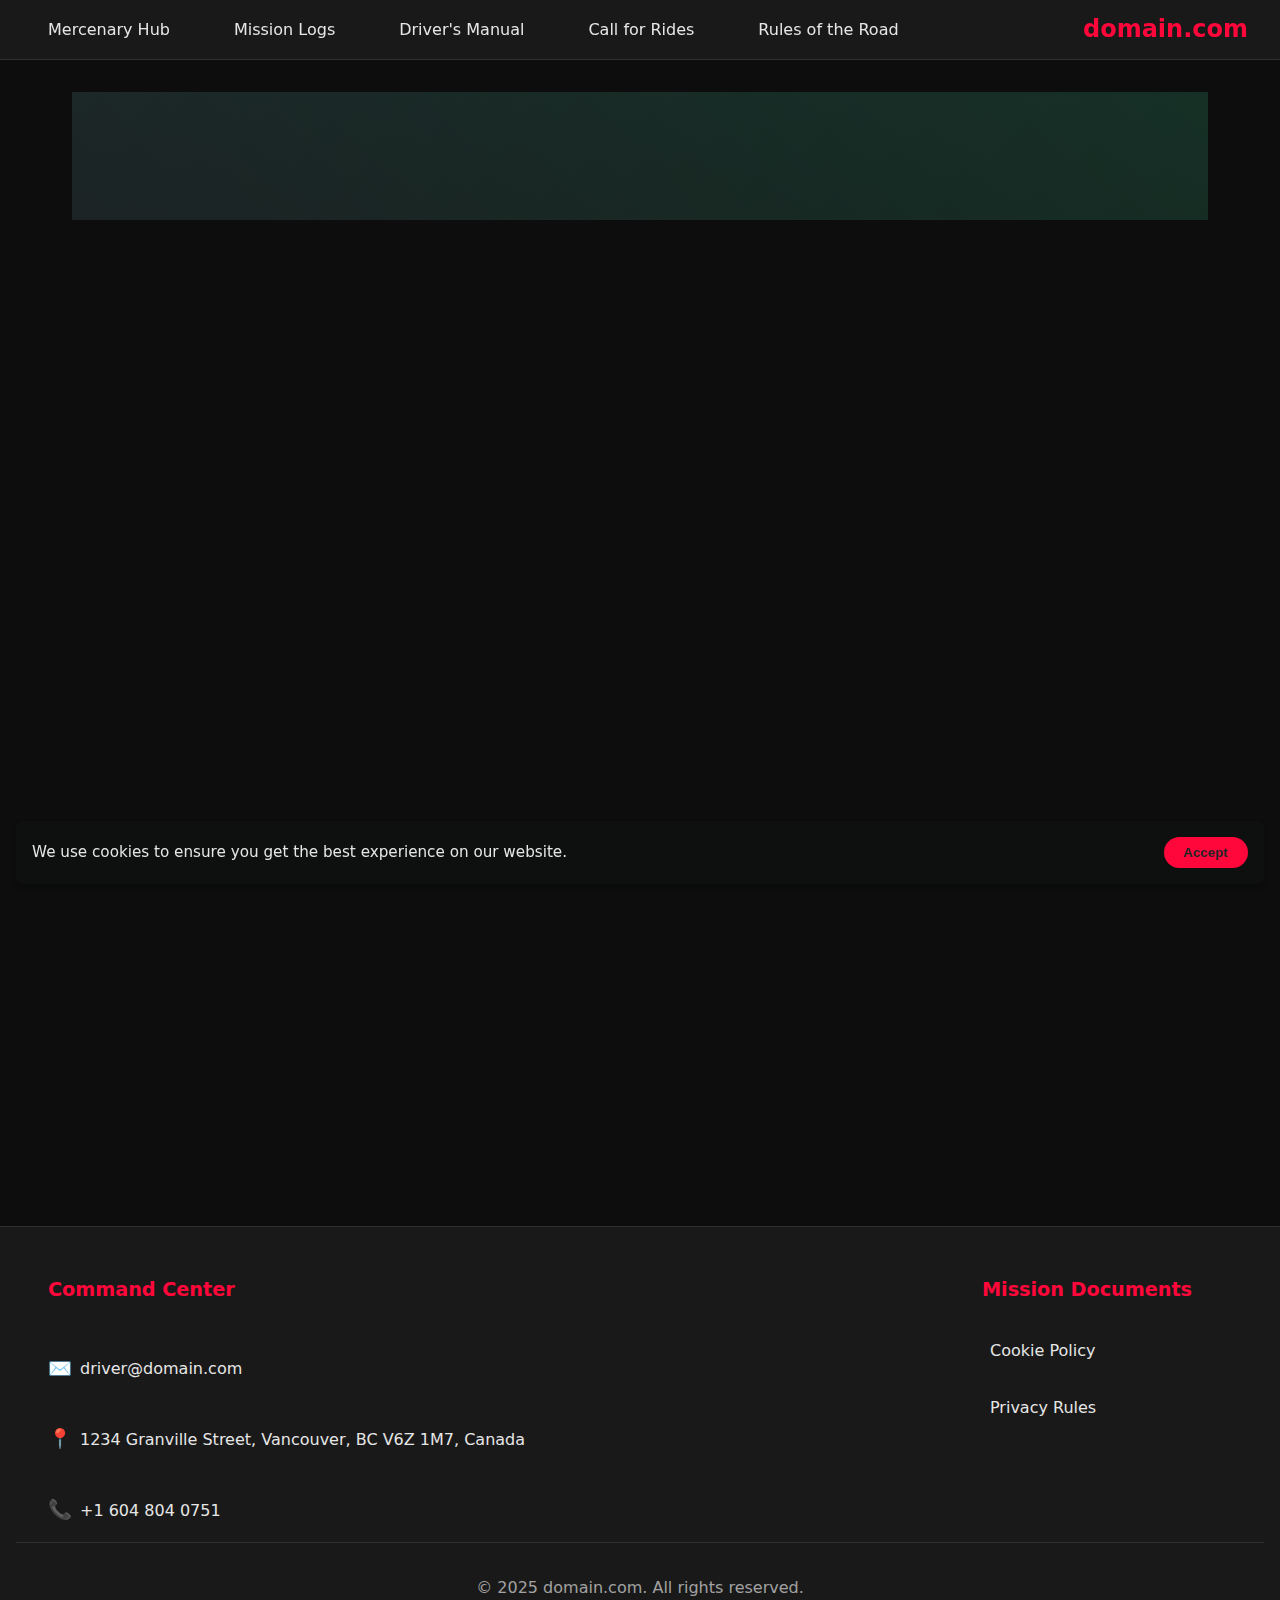
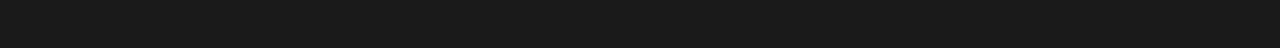
<file: index.html>
<!DOCTYPE html>
<html lang="en">
  <head>
    <meta charset="UTF-8" />
    <meta name="viewport" content="width=device-width, initial-scale=1.0" />
    <meta
      name="description"
      content="Experience the thrill of being a mercenary driver in an action-packed open world! Take on dangerous missions, master high-speed chases, and become the ultimate wheelman in Crazy GTA Mercenary Driver."
    />
    <link rel="icon" type="image/png" href="images/favicon.ico" />
    <title>
      Crazy GTA Mercenary Driver - Ultimate Open World Driving Action
    </title>
    <link rel="stylesheet" href="css/styles.css" />
  </head>
  <body>
    <div id="header-container"></div>

    <main>
      <section id="operation-kickoff" class="hero-section">
        <!-- Content will be loaded dynamically -->
      </section>

      <section id="arsenal-briefing" class="section">
        <!-- Content will be loaded dynamically -->
      </section>

      <section id="recon-gallery" class="section">
        <!-- Content will be loaded dynamically -->
      </section>

      <section id="mission-intel" class="section">
        <!-- Content will be loaded dynamically -->
      </section>

      <section id="combat-briefing" class="section combat-briefing">
        <!-- Content will be loaded dynamically -->
      </section>

      <section id="debriefing-room" class="section">
        <!-- Content will be loaded dynamically -->
      </section>

      <section id="development-team" class="section team-section">
        <!-- Content will be loaded dynamically -->
      </section>

      <section id="faq" class="section faq-section">
        <!-- Content will be loaded dynamically -->
      </section>
    </main>
    <div class="PrefixBar-container">
      <p class="PrefixBar-text">
        We use cookies to ensure you get the best experience on our website.
      </p>
      <button class="PrefixBar-button" id="PrefixBarAccept">Accept</button>
    </div>

    <div id="footer-container"></div>

    <script src="js/data.js"></script>
    <script src="js/main.js"></script>
  </body>
</html>
</file>
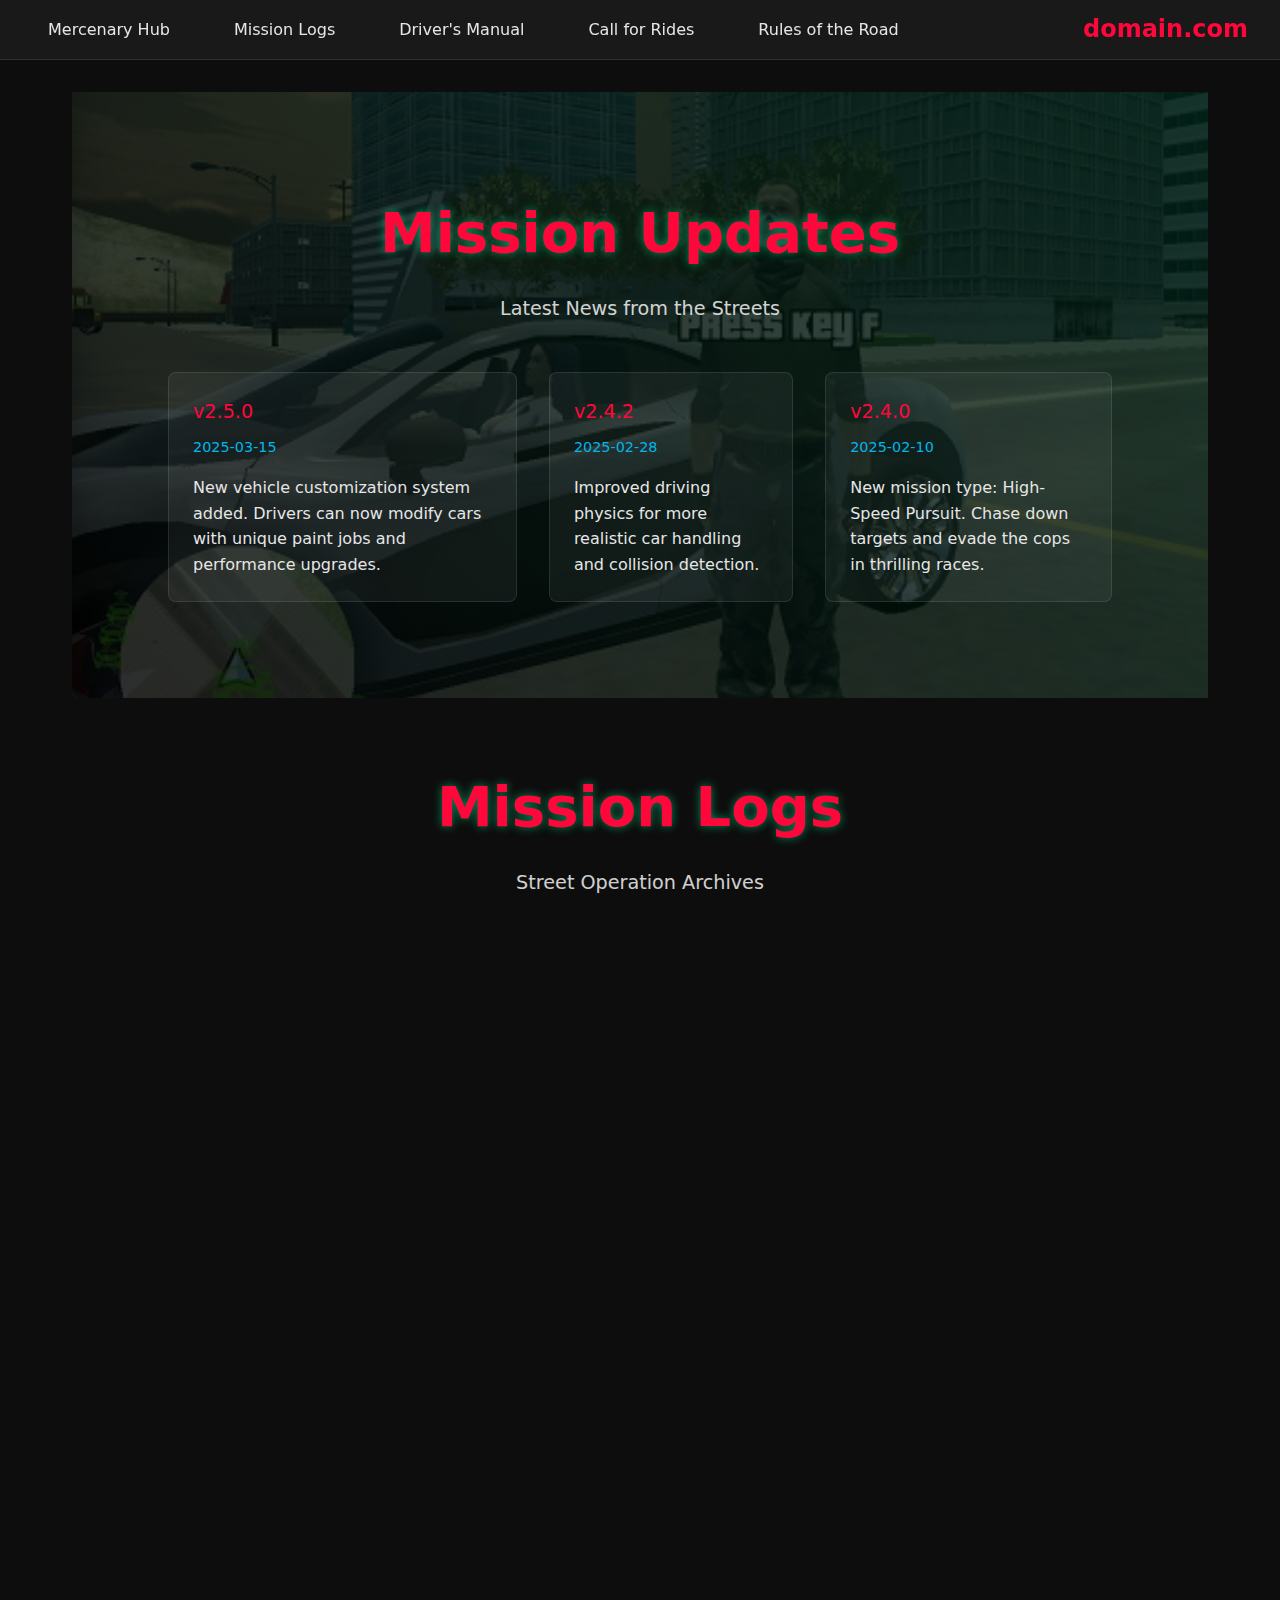
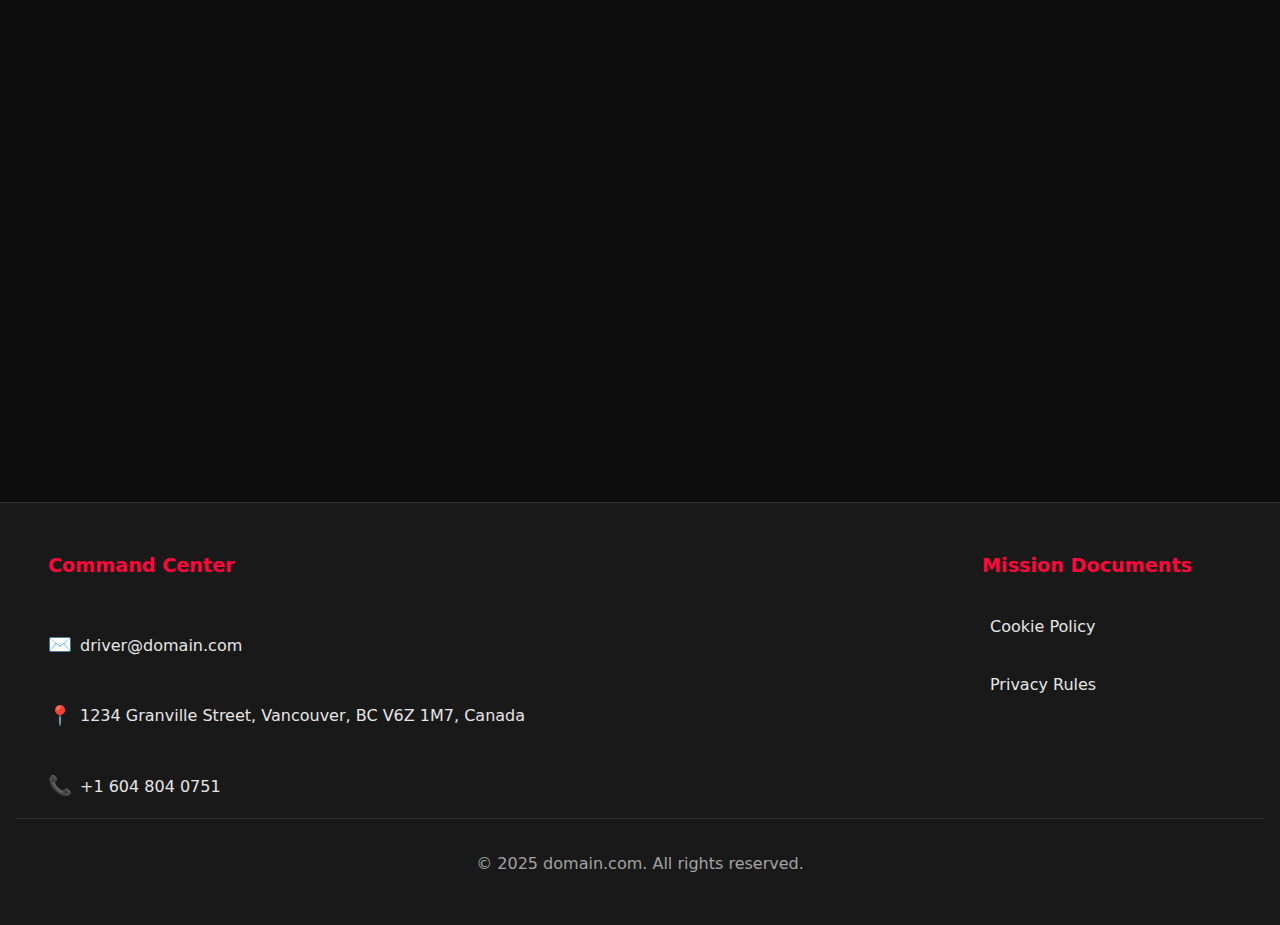
<file: battle-reports.html>
<!DOCTYPE html>
<html lang="en">
  <head>
    <meta charset="UTF-8" />
    <meta name="viewport" content="width=device-width, initial-scale=1.0" />
    <meta
      name="description"
      content="Stay updated with the latest mission logs and updates from Crazy GTA Mercenary Driver. Track new missions, vehicle additions, and gameplay improvements."
    />
    <link rel="icon" type="image/png" href="images/favicon.ico" />
    <title>Mission Logs - Crazy GTA Mercenary Driver</title>
    <link rel="stylesheet" href="css/styles.css" />
  </head>
  <body>
    <div id="header-container"></div>

    <main>
      <section id="tactical-updates" class="tactical-section">
        <!-- Content will be loaded dynamically -->
      </section>

      <section id="combat-logs" class="logs-section">
        <!-- Content will be loaded dynamically -->
      </section>
    </main>

    <div id="footer-container"></div>

    <script src="js/data.js"></script>
    <script src="js/main.js"></script>
  </body>
</html>
</file>
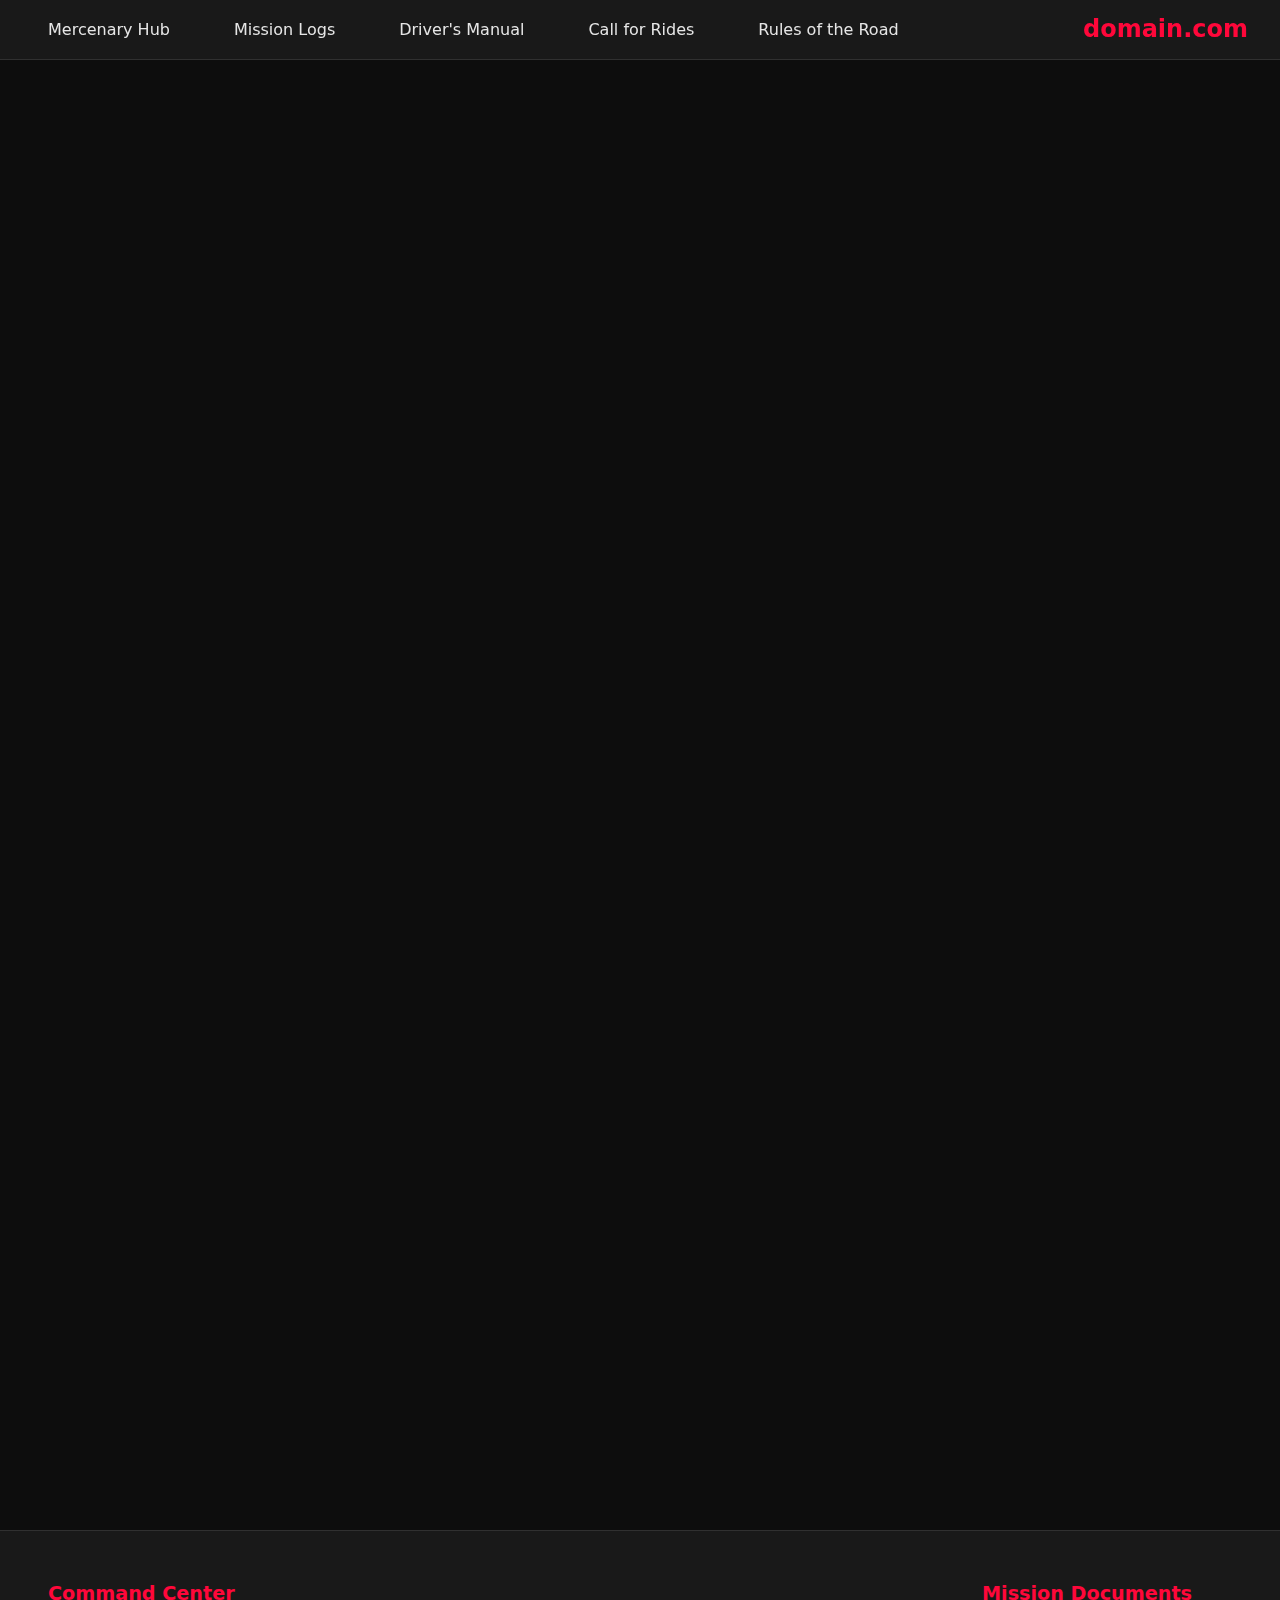
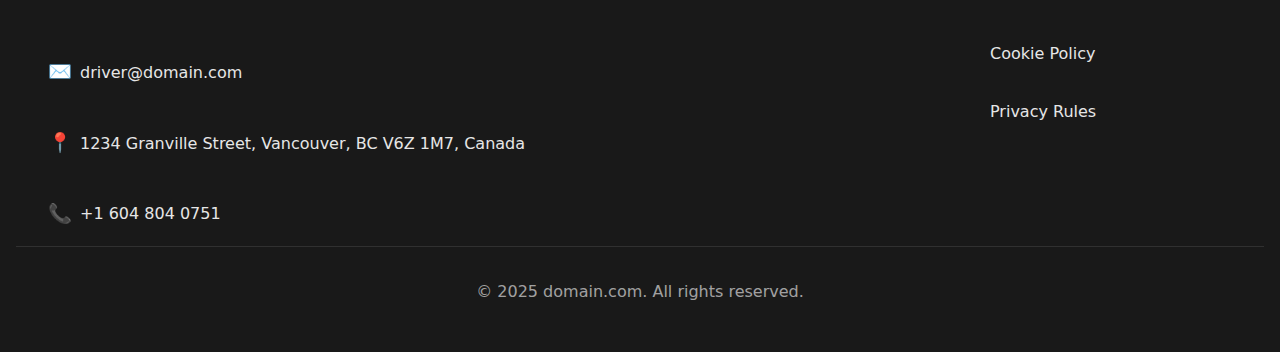
<file: call-for-backup.html>
<!DOCTYPE html>
<html lang="en">
  <head>
    <meta charset="UTF-8" />
    <meta name="viewport" content="width=device-width, initial-scale=1.0" />
    <meta
      name="description"
      content="Need assistance? Contact our support team for help with Crazy GTA Mercenary Driver. Get in touch through our secure channels for prompt driver support."
    />
    <link rel="icon" type="image/png" href="images/favicon.ico" />
    <title>Contact Support - Crazy GTA Mercenary Driver</title>
    <link rel="stylesheet" href="css/styles.css" />
  </head>
  <body>
    <div id="header-container"></div>

    <main class="contact-content">
      <!-- Content will be loaded dynamically -->
    </main>

    <div id="footer-container"></div>

    <script src="js/data.js"></script>
    <script src="js/main.js"></script>
  </body>
</html>
</file>
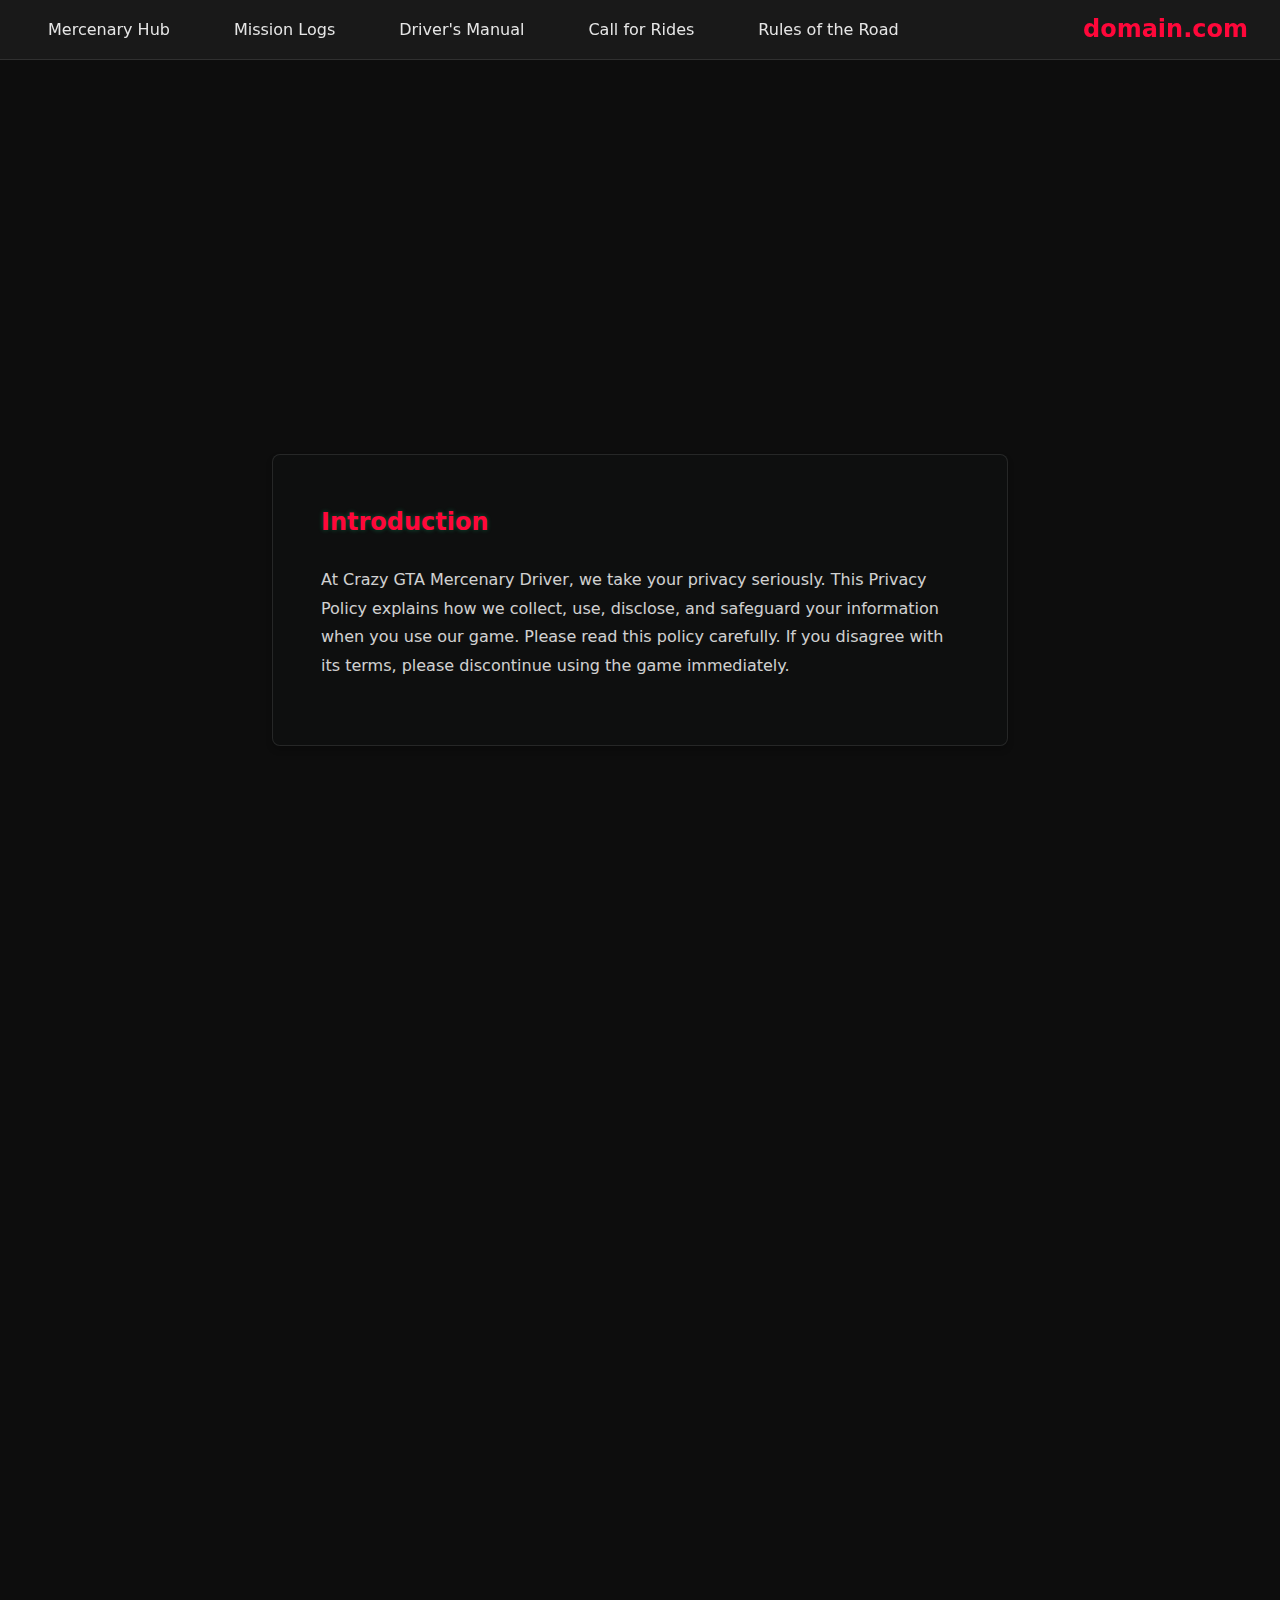
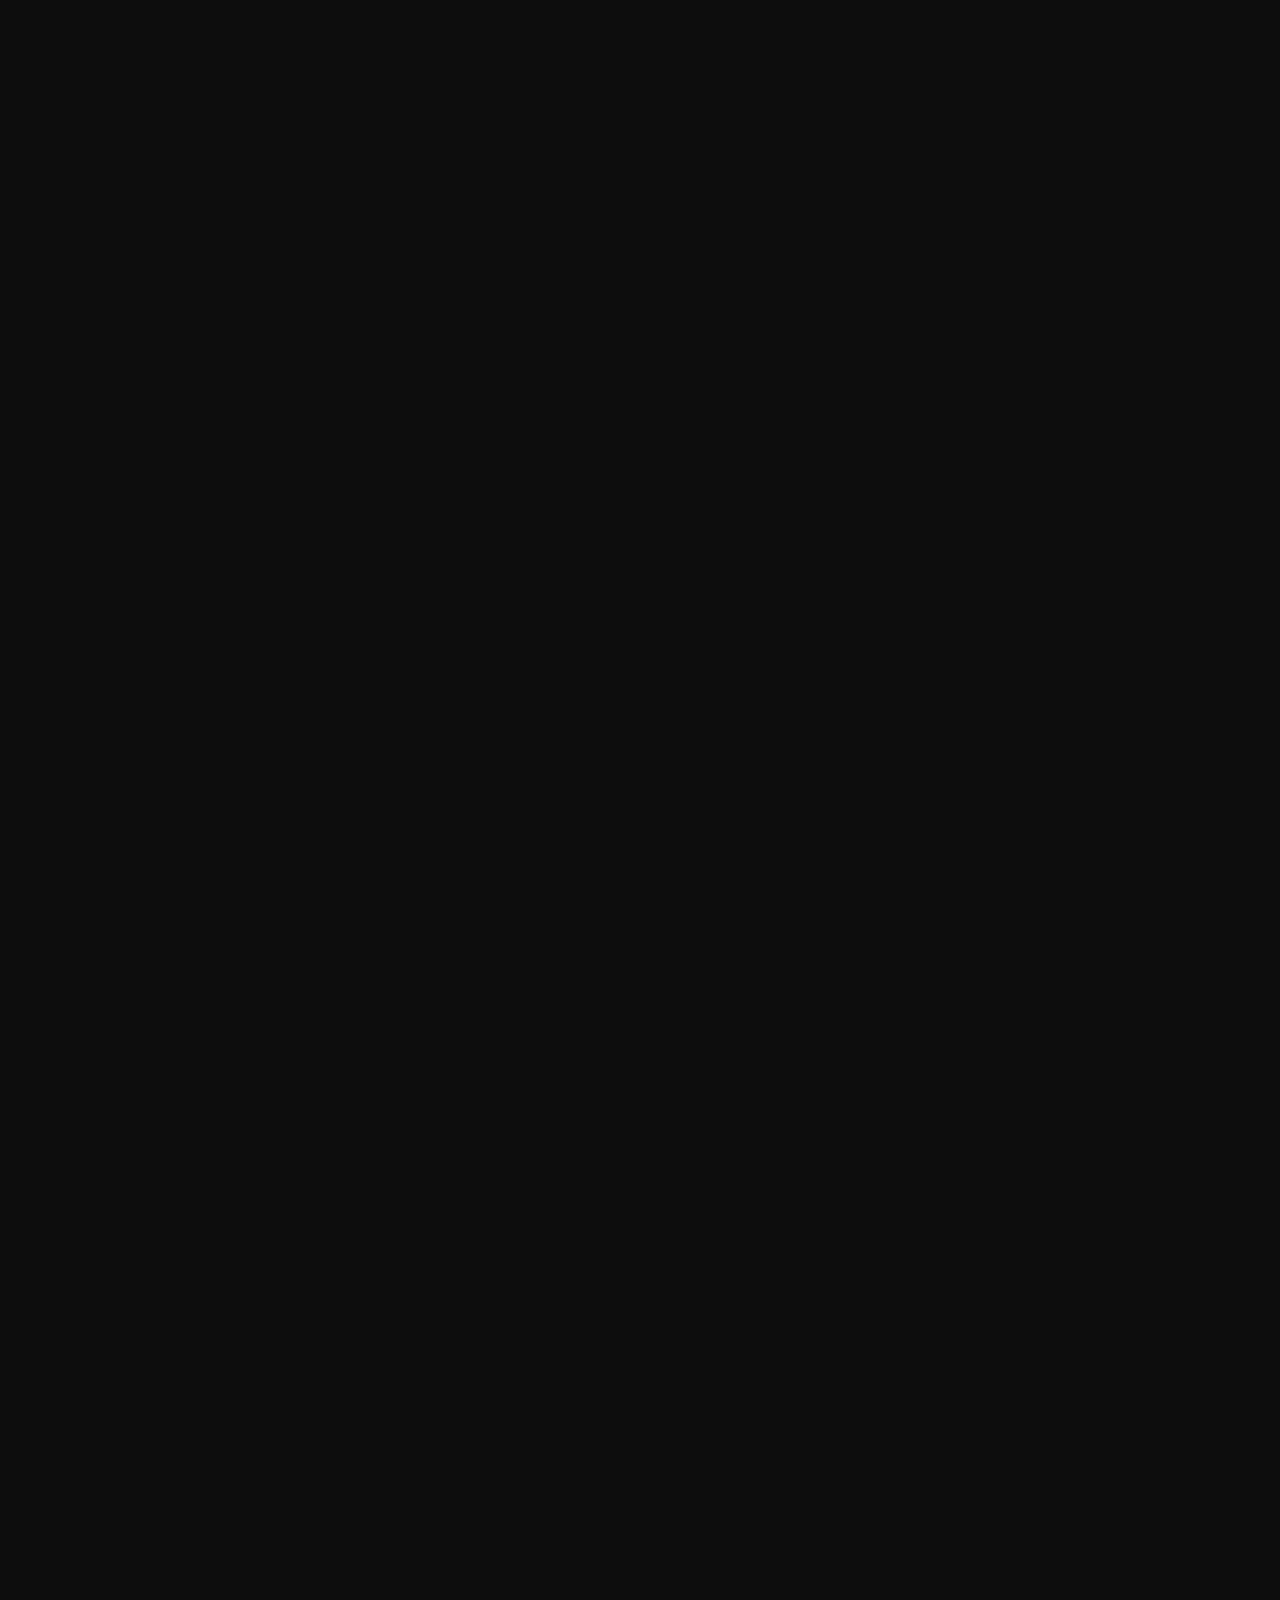
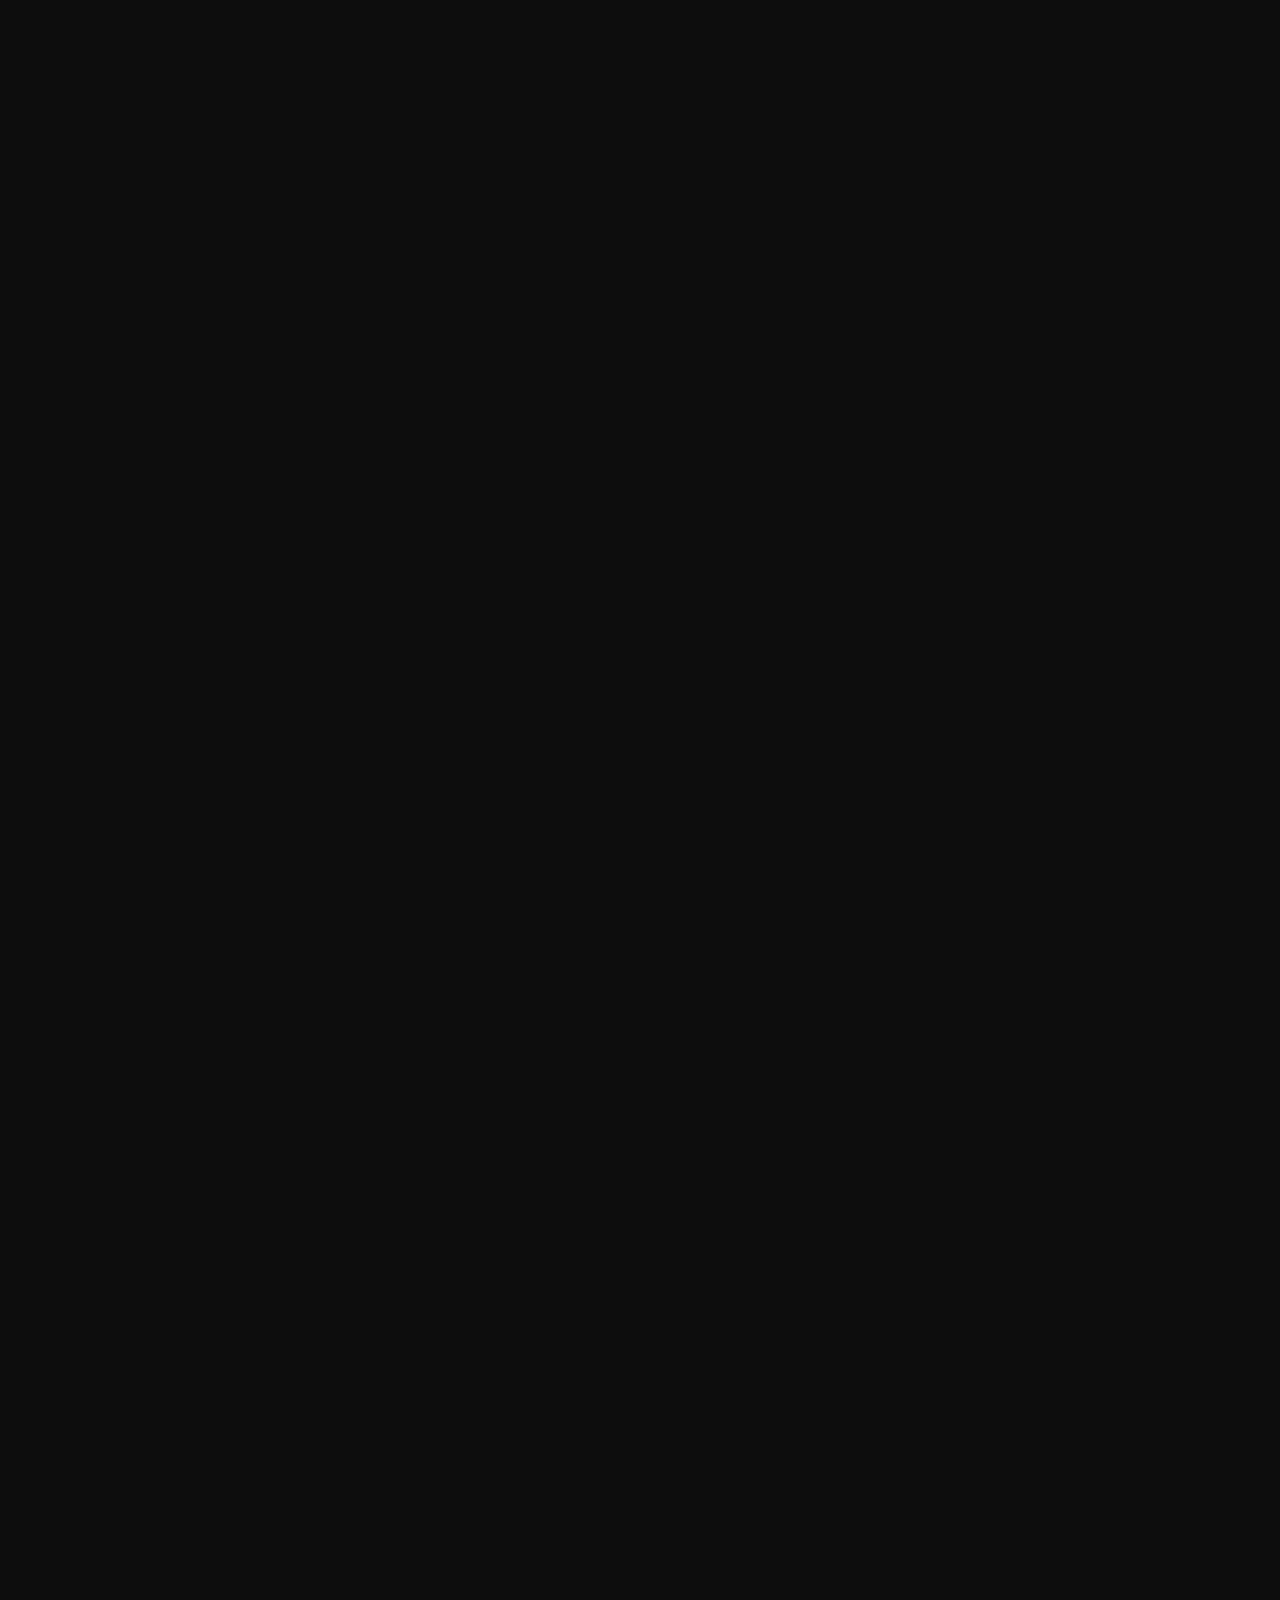
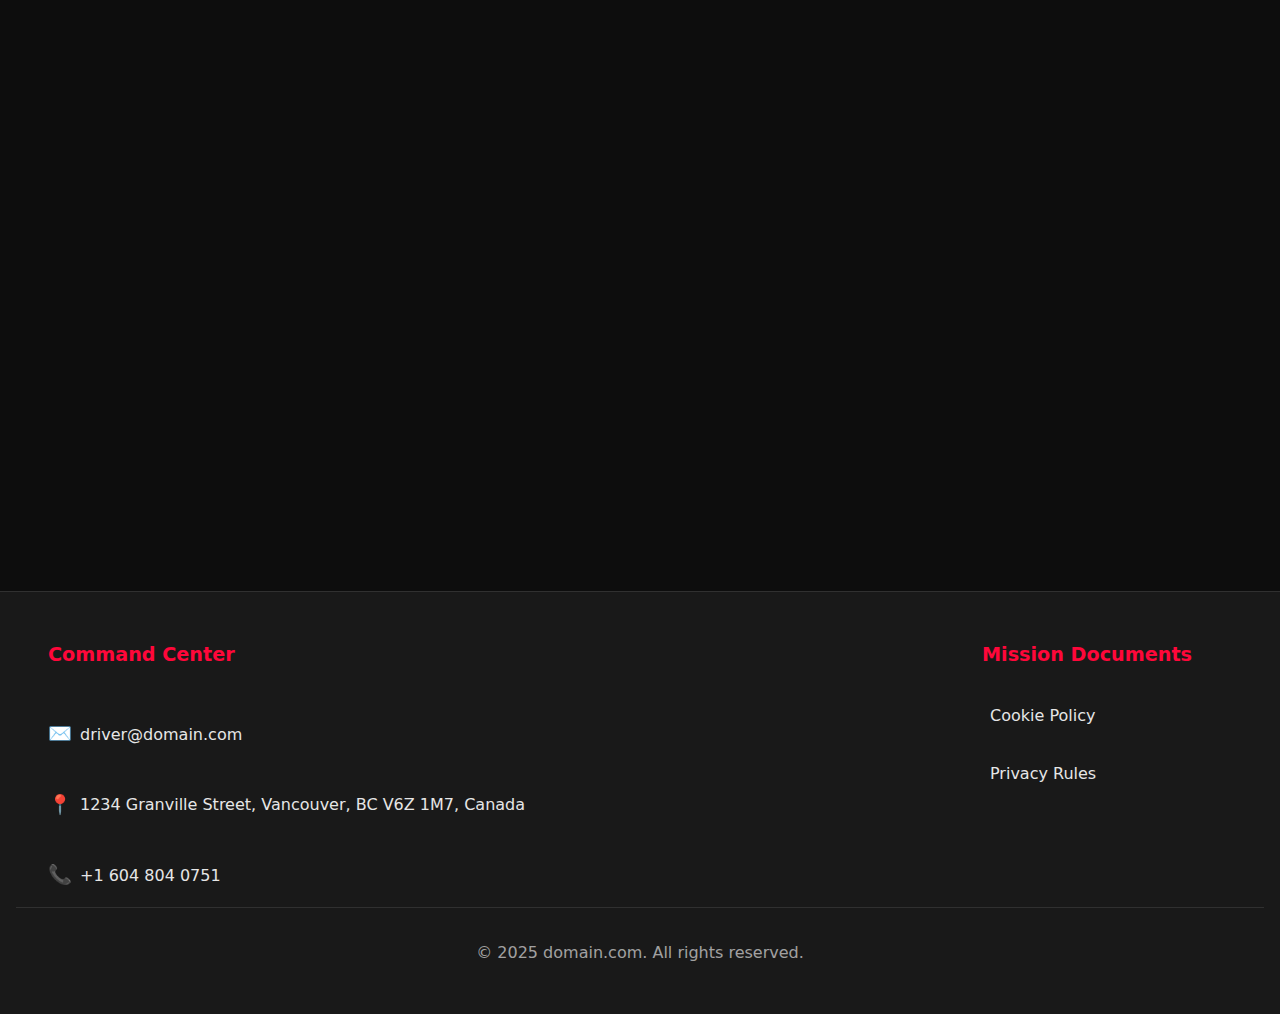
<file: command-rules.html>
<!DOCTYPE html>
<html lang="en">
  <head>
    <meta charset="UTF-8" />
    <meta name="viewport" content="width=device-width, initial-scale=1.0" />
    <meta
      name="description"
      content="Review our Privacy Policy for Crazy GTA Mercenary Driver. Learn about our data protection practices and how we keep your mercenary driver information secure."
    />
    <link rel="icon" type="image/png" href="images/favicon.ico" />
    <title>Privacy Policy - Crazy GTA Mercenary Driver</title>
    <link rel="stylesheet" href="css/styles.css" />
  </head>
  <body>
    <div id="header-container"></div>

    <main class="privacy-policy-content">
      <!-- Content will be loaded dynamically -->
    </main>

    <div id="footer-container"></div>

    <script src="js/data.js"></script>
    <script src="js/main.js"></script>
  </body>
</html>
</file>
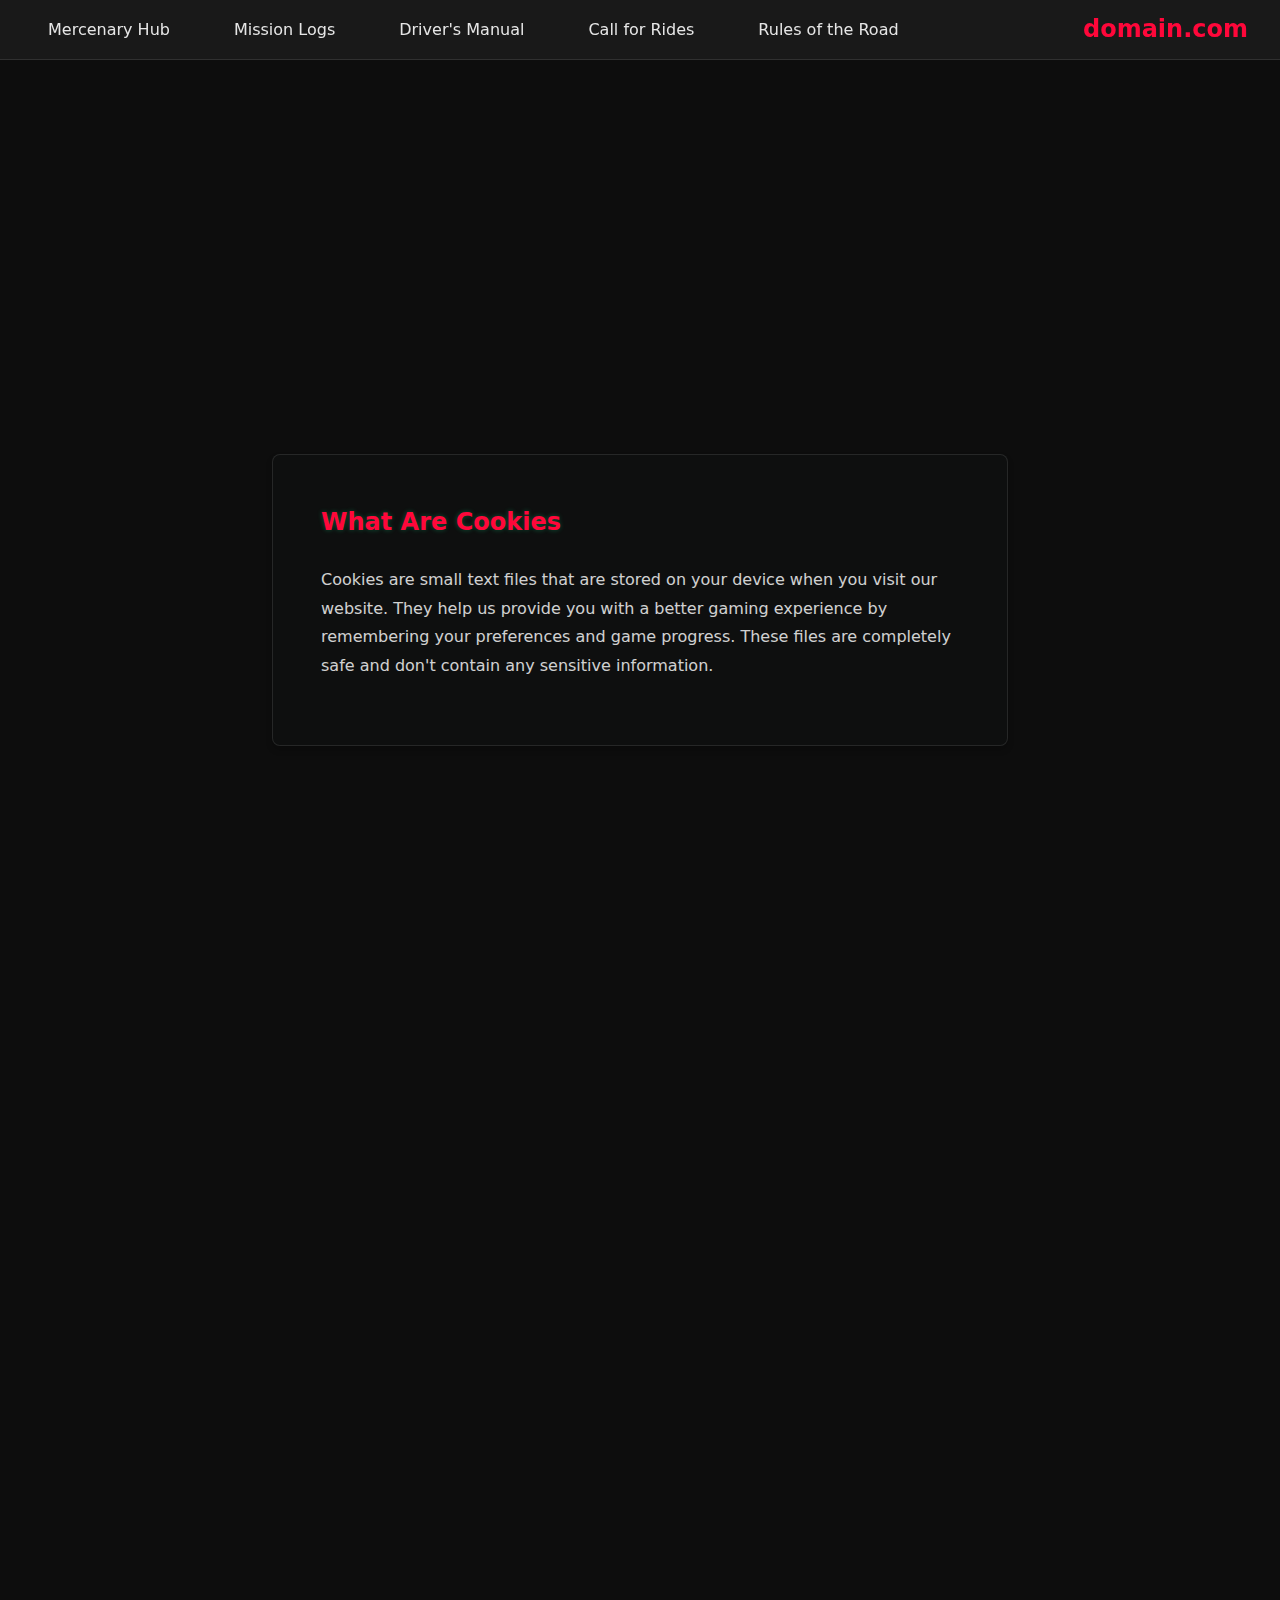
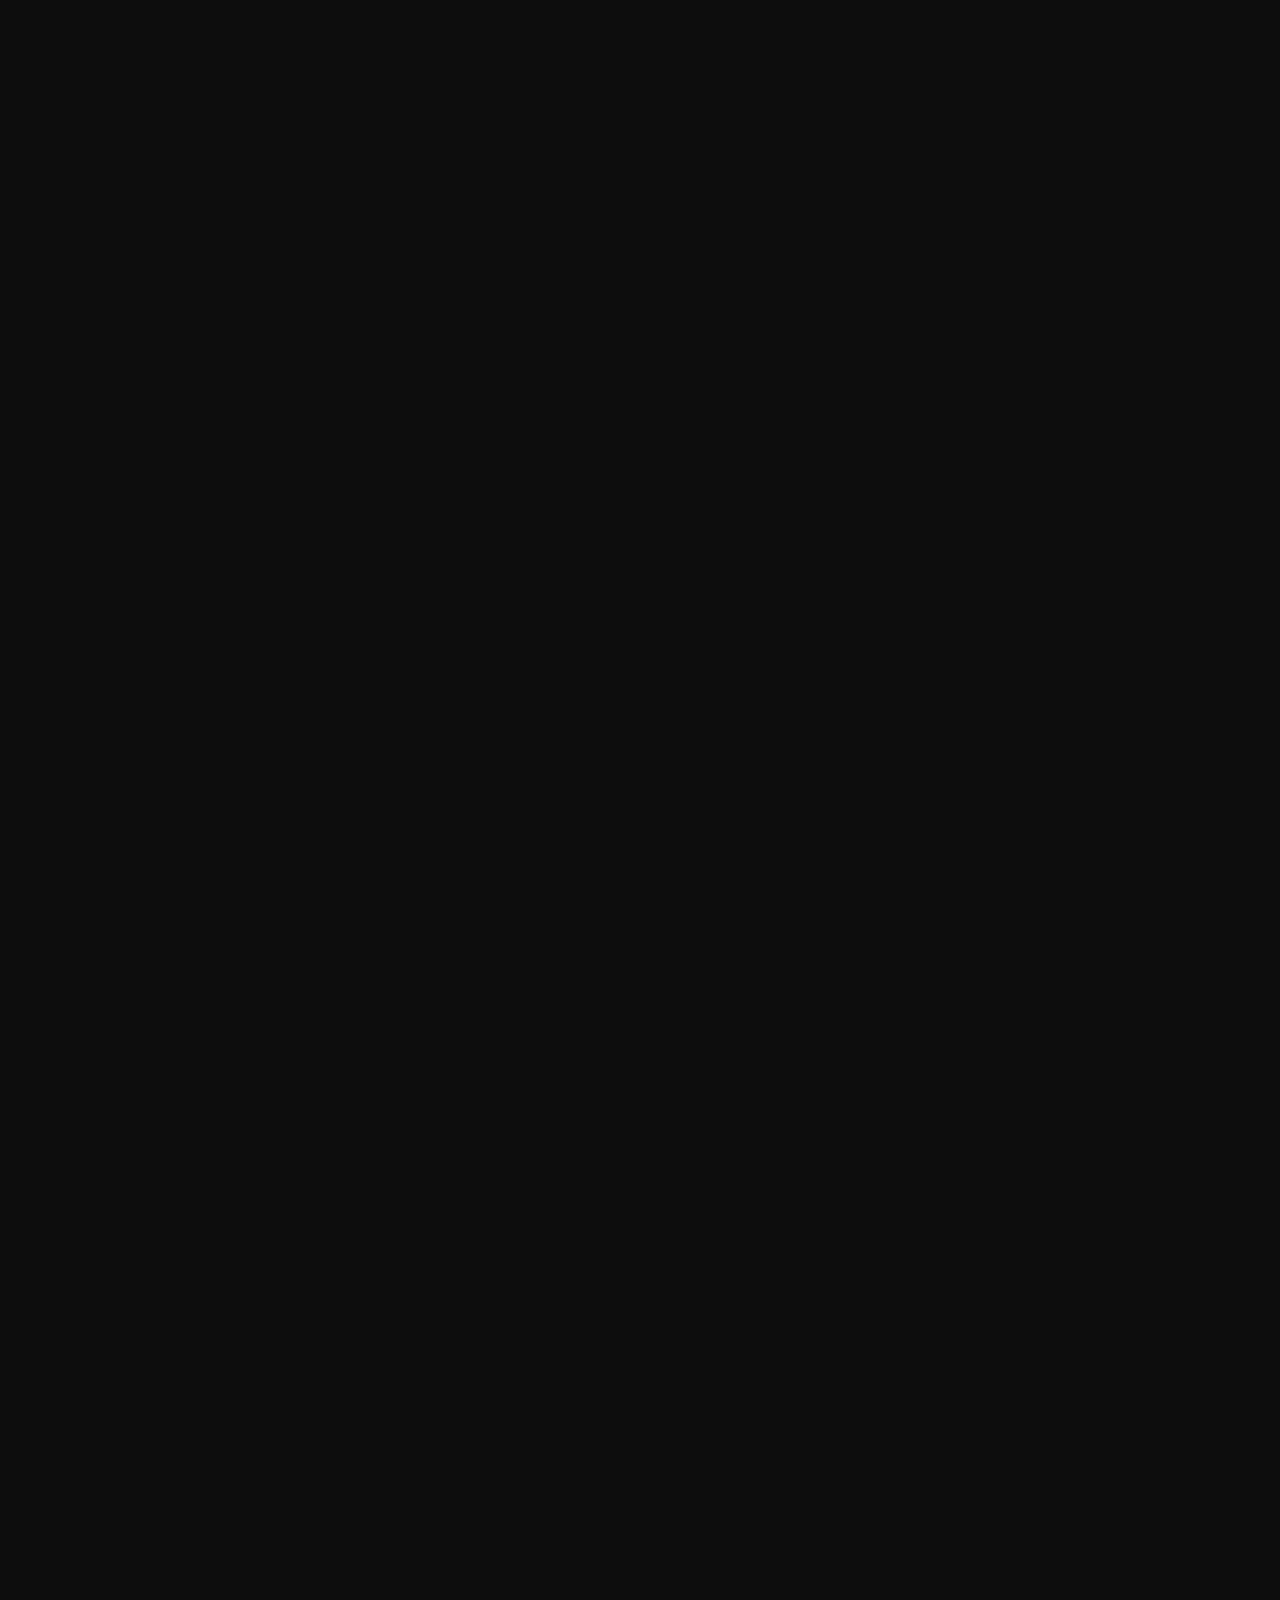
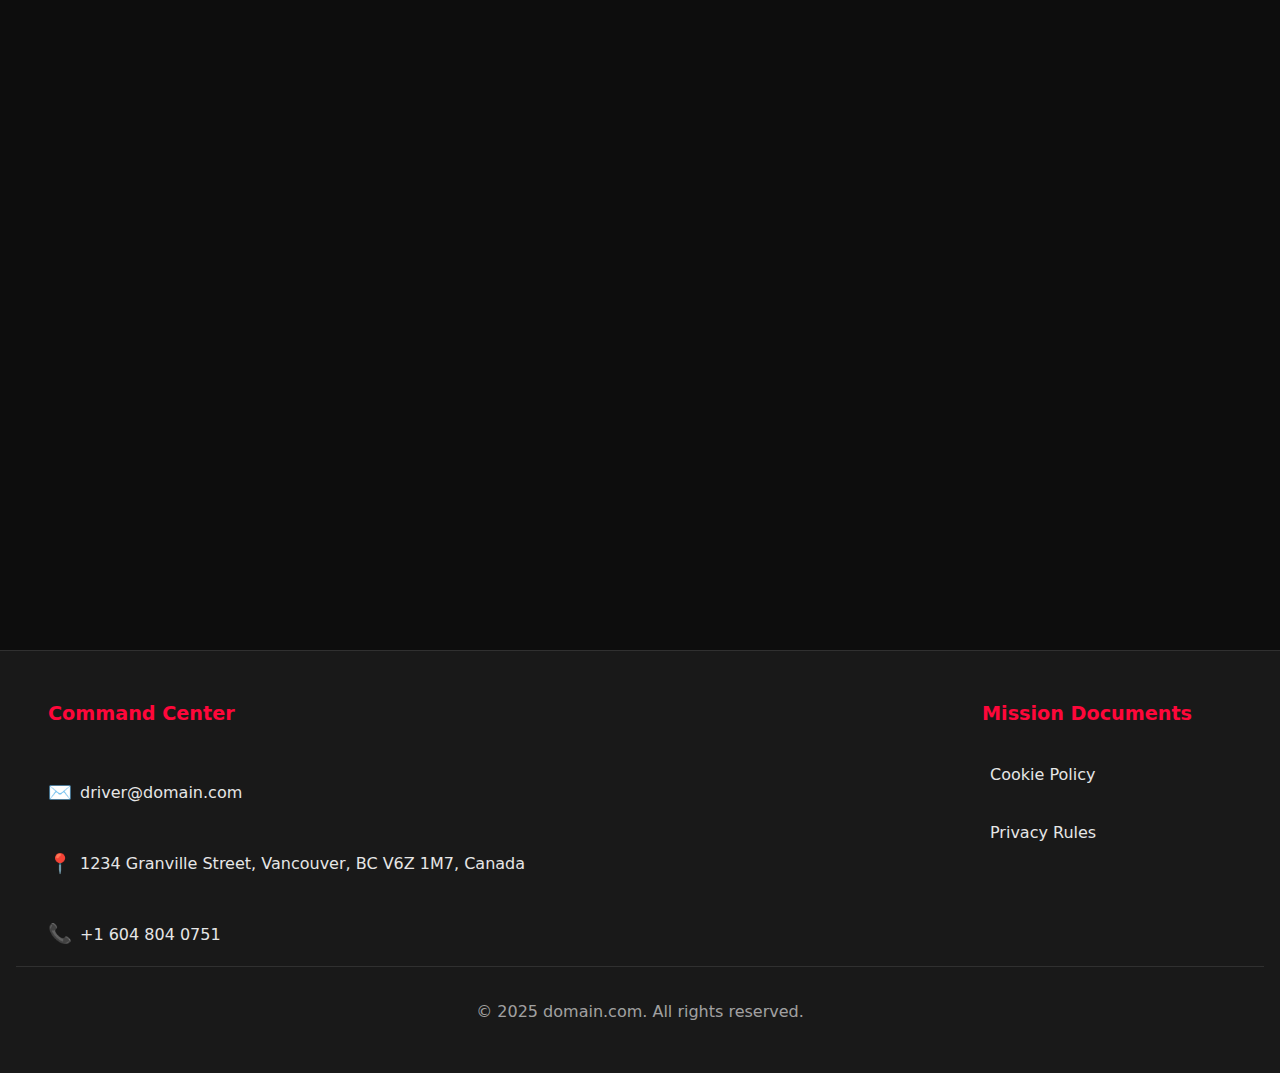
<file: data-protocol.html>
<!DOCTYPE html>
<html lang="en">
  <head>
    <meta charset="UTF-8" />
    <meta name="viewport" content="width=device-width, initial-scale=1.0" />
    <meta
      name="description"
      content="Learn about our Cookie Policy for Crazy GTA Mercenary Driver. Understand how we handle game data and protect your information while you dominate the streets."
    />
    <link rel="icon" type="image/png" href="images/favicon.ico" />
    <title>Cookie Policy - Crazy GTA Mercenary Driver</title>
    <link rel="stylesheet" href="css/styles.css" />
  </head>
  <body>
    <div id="header-container"></div>

    <main class="cookie-policy-content">
      <!-- Content will be loaded dynamically -->
    </main>

    <div id="footer-container"></div>

    <script src="js/data.js"></script>
    <script src="js/main.js"></script>
  </body>
</html>
</file>
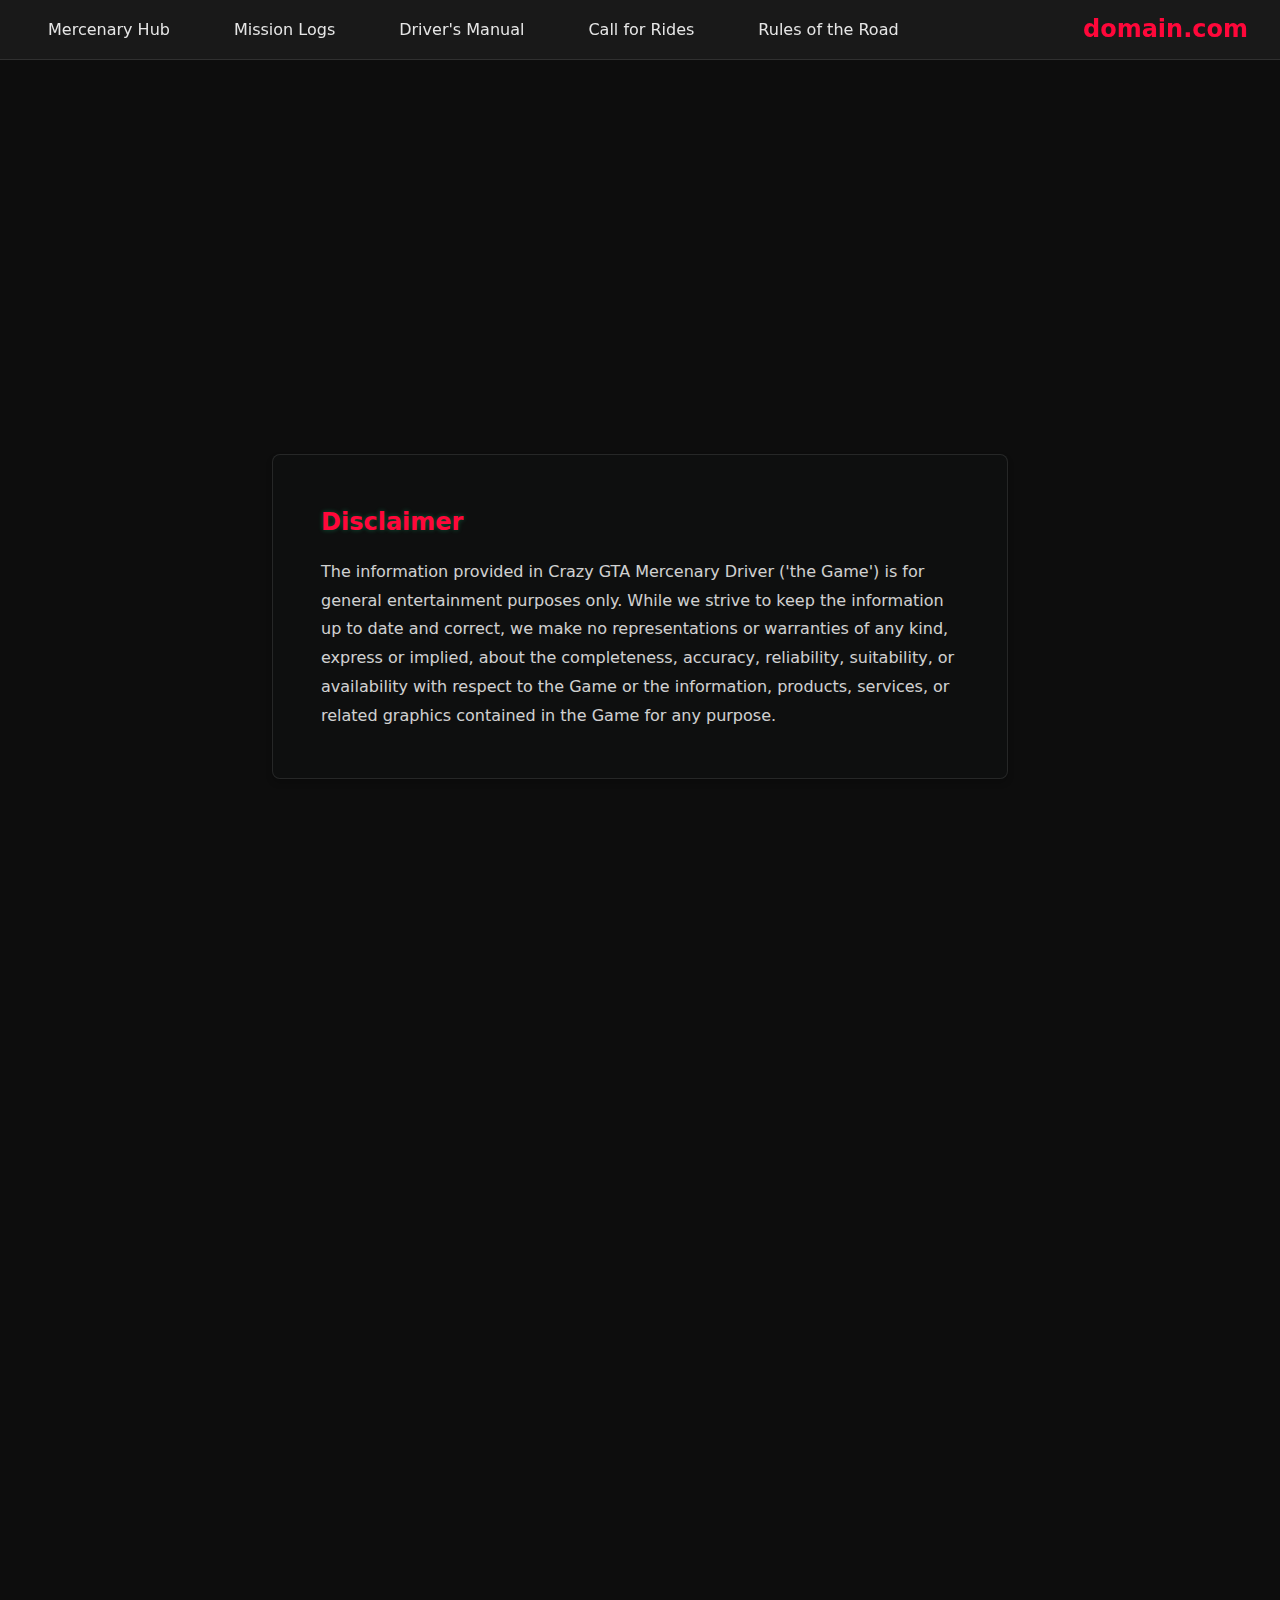
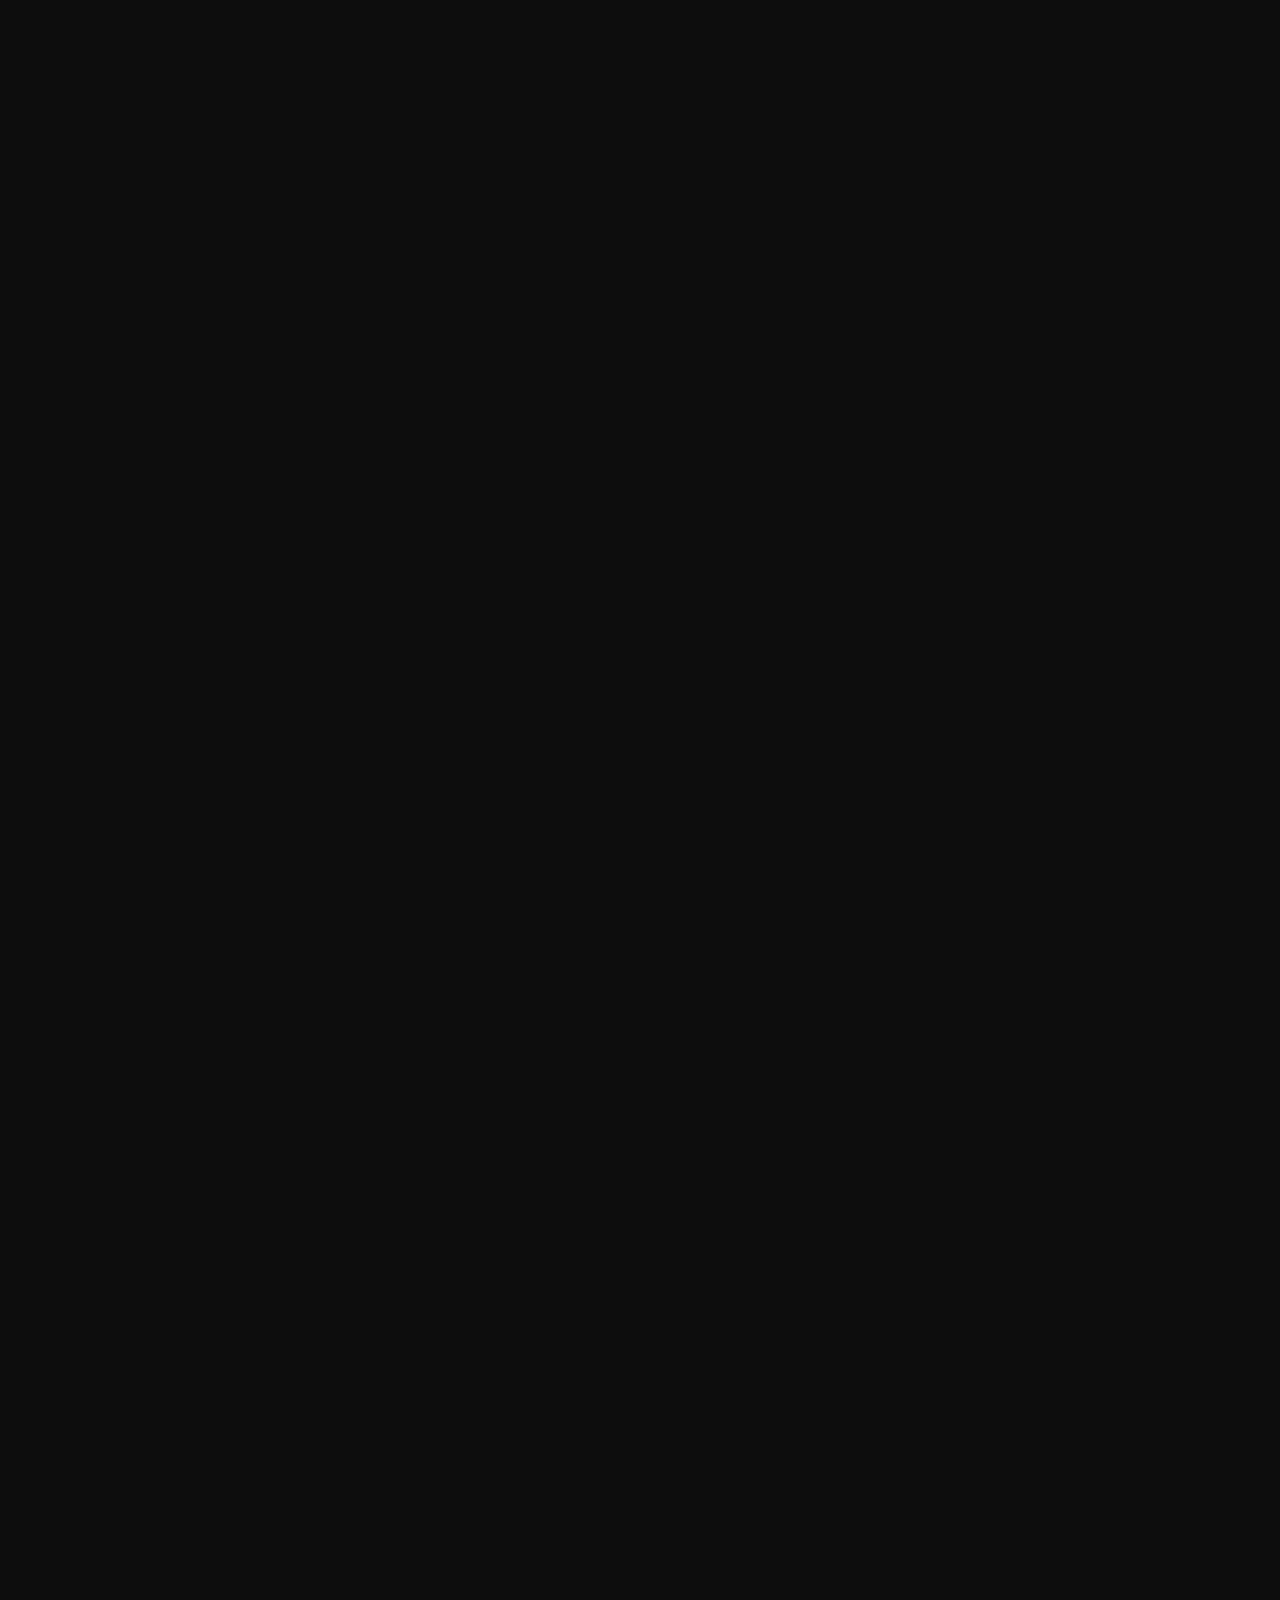
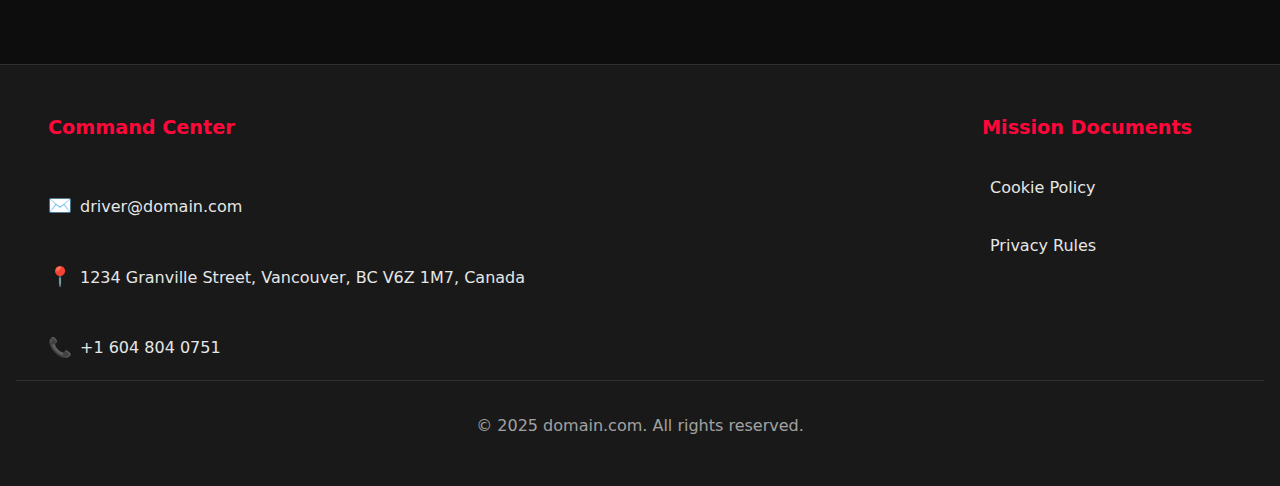
<file: terms-of-engagement.html>
<!DOCTYPE html>
<html lang="en">
  <head>
    <meta charset="UTF-8" />
    <meta name="viewport" content="width=device-width, initial-scale=1.0" />
    <meta
      name="description"
      content="Review our Terms of Service for Crazy GTA Mercenary Driver. Understand the rules, policies, and guidelines that govern our open-world driving game."
    />
    <link rel="icon" type="image/png" href="images/favicon.ico" />
    <title>Terms of Service - Crazy GTA Mercenary Driver</title>
    <link rel="stylesheet" href="css/styles.css" />
  </head>
  <body>
    <div id="header-container"></div>

    <main class="terms-content">
      <!-- Content will be loaded dynamically -->
    </main>

    <div id="footer-container"></div>

    <script src="js/data.js"></script>
    <script src="js/main.js"></script>
  </body>
</html>
</file>
<file: css/styles.css>
/* Base styles and variables */
:root {
  --primary-color: #1c2526; /* Тёмный асфальтовый серый для урбанистической атмосферы */
  --secondary-color: #ff073a; /* Яркий неоновый красный для акцентов GTA-стиля */
  --accent-color: #00b7eb; /* Неоновый синий для контраста и энергии */
  --text-color: #e6e6e6; /* Светло-серый для текста, чтобы читалось на тёмном фоне */
  --background-color: #0d0d0d; /* Глубокий чёрный для ночного городского фона */
  --section-bg: rgba(
    28,
    37,
    38,
    0.1
  ); /* Полупрозрачный тёмный фон для секций */
  --hover-glow: 0 0 10px var(--secondary-color); /* Неоновое свечение для ховера */
  --card-shadow: 0 4px 6px rgba(0, 0, 0, 0.2); /* Тень без изменений */
  --transition-speed: 0.3s;
  --scale-factor: 1.03;
  --menu-height: 100vh;
  --header-height: 60px;
}

/* Animation keyframes */
@keyframes fadeIn {
  from {
    opacity: 0;
    transform: translateY(20px);
  }
  to {
    opacity: 1;
    transform: translateY(0);
  }
}

@keyframes slideIn {
  from {
    transform: translateX(-30px);
    opacity: 0;
  }
  to {
    transform: translateX(0);
    opacity: 1;
  }
}

@keyframes glow {
  from {
    box-shadow: 0 0 5px var(--secondary-color);
  }
  to {
    box-shadow: 0 0 20px var(--secondary-color);
  }
}

* {
  margin: 0;
  padding: 0;
  box-sizing: border-box;
}

body {
  font-family: system-ui, -apple-system, BlinkMacSystemFont, "Segoe UI", Roboto,
    Oxygen, Ubuntu, Cantarell, sans-serif;
  line-height: 1.6;
  color: var(--text-color);
  background-color: var(--background-color);
}

/* Header styles */
header {
  background-color: rgba(26, 26, 26, 0.95);
  padding: 1rem;
  position: sticky;
  top: 0;
  z-index: 100;
  backdrop-filter: blur(5px);
  animation: fadeIn 0.5s ease-out;
  border-bottom: 1px solid rgba(255, 255, 255, 0.1);
  display: flex;
  flex-direction: row-reverse;
  justify-content: space-between;
  align-items: center;
  height: var(--header-height);
}

.logo {
  color: var(--secondary-color);
  font-size: 1.5rem;
  font-weight: bold;
  text-decoration: none;
  display: block;
  transition: all var(--transition-speed) ease;
}

.logo:hover {
  color: var(--accent-color);
  text-shadow: var(--hover-glow);
  transform: scale(var(--scale-factor));
}

/* Desktop Navigation */
.desktop-nav {
  display: none;
}

.desktop-nav ul {
  list-style: none;
  padding: 0;
  display: flex;
  gap: 2rem;
}

.desktop-nav ul li a {
  color: var(--text-color);
  text-decoration: none;
  font-weight: 500;
  transition: all var(--transition-speed) ease;
  padding: 0.5rem 1rem;
  border-radius: 4px;
}

.desktop-nav ul li a:hover {
  color: var(--secondary-color);
  text-shadow: var(--hover-glow);
  background: rgba(255, 255, 255, 0.05);
}

/* Mobile Menu Toggle Button */
.mobile-menu-toggle {
  display: block;
  background: none;
  border: none;
  padding: 0.5rem;
  cursor: pointer;
  z-index: 1000;
}

.mobile-menu-toggle .bar {
  display: block;
  width: 25px;
  height: 3px;
  margin: 5px 0;
  background-color: var(--text-color);
  transition: all var(--transition-speed) ease;
}

.mobile-menu-toggle.active .bar:nth-child(1) {
  transform: rotate(45deg) translate(6px, 6px);
  background-color: var(--secondary-color);
}

.mobile-menu-toggle.active .bar:nth-child(2) {
  opacity: 0;
}

.mobile-menu-toggle.active .bar:nth-child(3) {
  transform: rotate(-45deg) translate(6px, -6px);
  background-color: var(--secondary-color);
}

/* Mobile Navigation */
.mobile-nav {
  position: fixed;
  top: var(--header-height);
  left: 0;
  width: 100%;
  height: calc(var(--menu-height) - var(--header-height));
  background-color: rgba(18, 18, 18, 0.98);
  transform: translateX(100%);
  transition: transform var(--transition-speed) ease;
  z-index: 99;
  backdrop-filter: blur(10px);
  display: flex;
  flex-direction: column;
  justify-content: center;
}

.mobile-nav.active {
  transform: translateX(0);
}

.mobile-nav ul {
  list-style: none;
  padding: 2rem;
  margin: 0;
  display: flex;
  flex-direction: column;
  gap: 1.5rem;
}

.mobile-nav ul li {
  opacity: 0;
  transform: translateX(50px);
  transition: all var(--transition-speed) ease;
}

.mobile-nav.active ul li {
  opacity: 1;
  transform: translateX(0);
}

.mobile-nav.active ul li:nth-child(1) {
  transition-delay: 0.1s;
}
.mobile-nav.active ul li:nth-child(2) {
  transition-delay: 0.2s;
}
.mobile-nav.active ul li:nth-child(3) {
  transition-delay: 0.3s;
}
.mobile-nav.active ul li:nth-child(4) {
  transition-delay: 0.4s;
}

.mobile-nav ul li a {
  color: var(--text-color);
  text-decoration: none;
  font-size: 1.5rem;
  font-weight: 500;
  display: block;
  padding: 1rem;
  border-radius: 8px;
  transition: all var(--transition-speed) ease;
  text-align: center;
  background: rgba(255, 255, 255, 0.05);
  border: 1px solid rgba(255, 255, 255, 0.1);
}

.mobile-nav ul li a:hover {
  color: var(--secondary-color);
  background: rgba(255, 255, 255, 0.1);
  transform: translateY(-2px);
  box-shadow: var(--hover-glow);
}

.mobile-nav ul li a:active {
  transform: scale(0.98);
}

/* Prevent body scroll when menu is open */
body.menu-open {
  overflow: hidden;
}

/* Main content styles */
main {
  padding: 1rem;
}

.section {
  margin-bottom: 3rem;
  padding: 2rem 1rem;
  background-color: var(--section-bg);
  border-radius: 8px;
  box-shadow: var(--card-shadow);
  transition: transform var(--transition-speed) ease;
  opacity: 0;
  animation: fadeIn 0.8s ease-out forwards;
  border: 1px solid rgba(255, 255, 255, 0.1);
}

.section:hover {
  transform: translateY(-5px);
  box-shadow: 0 6px 12px rgba(0, 0, 0, 0.3);
}

.hero-section {
  background: linear-gradient(
    135deg,
    var(--primary-color),
    rgba(26, 26, 26, 0.8)
  );
  color: var(--text-color);
  padding: 4rem 1rem;
  text-align: center;
  margin-bottom: 3rem;
  position: relative;
  overflow: hidden;
}

.hero-section::before {
  content: "";
  position: absolute;
  top: 0;
  left: 0;
  right: 0;
  bottom: 0;
  background: linear-gradient(45deg, transparent, rgba(0, 255, 157, 0.1));
  animation: glow 3s infinite alternate;
}

.hero-section h1 {
  font-size: 2.5rem;
  margin-bottom: 1rem;
  color: var(--secondary-color);
  text-shadow: 0 0 10px rgba(0, 255, 157, 0.5);
}

/* Gallery styles */
.gallery {
  display: flex;
  flex-wrap: wrap;
  gap: 1rem;
}

.gallery-item {
  flex: 1 1 100%;
  max-width: 100%;
  transition: all var(--transition-speed) ease;
  position: relative;
  overflow: hidden;
}

.gallery-item:hover {
  transform: scale(var(--scale-factor));
  z-index: 1;
}

.gallery-item img {
  width: 100%;
  height: 350px;
  object-fit: cover;
  border-radius: 4px;
  transition: all var(--transition-speed) ease;
}

.gallery-item:hover img {
  box-shadow: var(--hover-glow);
}

/* Reviews section */
.review {
  background-color: var(--section-bg);
  padding: 1.5rem;
  margin-bottom: 1rem;
  border-radius: 8px;
  box-shadow: var(--card-shadow);
  transition: all var(--transition-speed) ease;
  border: 1px solid rgba(255, 255, 255, 0.1);
}

.review:hover {
  transform: translateX(10px);
  box-shadow: -5px 5px 15px rgba(0, 255, 157, 0.2);
}

.author {
  color: var(--secondary-color);
  font-style: italic;
  margin-top: 0.5rem;
}

/* Features List */
.features-list {
  list-style: none;
  padding: 0;
  margin: 2rem 0;
  display: flex;
  flex-wrap: wrap;
  gap: 1rem;
}

.features-list li {
  flex: 1 1 200px;
  padding: 1rem;
  background: rgba(255, 255, 255, 0.05);
  border-radius: 8px;
  border: 1px solid rgba(255, 255, 255, 0.1);
  transition: all var(--transition-speed) ease;
}

.features-list li:hover {
  transform: translateY(-5px);
  background: rgba(255, 255, 255, 0.1);
  box-shadow: var(--hover-glow);
}

/* Game Modes */
.game-modes {
  display: flex;
  flex-wrap: wrap;
  gap: 2rem;
  margin-top: 2rem;
}

.game-mode {
  flex: 1 1 300px;
  padding: 1.5rem;
  background: var(--section-bg);
  border-radius: 8px;
  border: 1px solid rgba(255, 255, 255, 0.1);
  transition: all var(--transition-speed) ease;
}

.game-mode:hover {
  transform: translateY(-5px);
  box-shadow: var(--hover-glow);
}

.game-mode h3 {
  color: var(--secondary-color);
  margin-bottom: 1rem;
}

/* Weapon Categories */
.weapon-categories {
  display: flex;
  flex-wrap: wrap;
  gap: 2rem;
  margin-top: 2rem;
}

.weapon-category {
  flex: 1 1 250px;
  padding: 1.5rem;
  background: var(--section-bg);
  border-radius: 8px;
  border: 1px solid rgba(255, 255, 255, 0.1);
  transition: all var(--transition-speed) ease;
}

.weapon-category:hover {
  transform: translateY(-5px);
  box-shadow: var(--hover-glow);
}

.weapon-category h3 {
  color: var(--secondary-color);
  margin-bottom: 1rem;
}

.weapon-category ul {
  list-style: none;
  padding: 0;
}

.weapon-category li {
  padding: 0.5rem 0;
  border-bottom: 1px solid rgba(255, 255, 255, 0.1);
}

/* Team Section */
.team-section {
  background: linear-gradient(
    45deg,
    var(--primary-color),
    rgba(26, 26, 26, 0.8)
  );
}

.team-members {
  display: flex;
  flex-wrap: wrap;
  gap: 2rem;
  margin-top: 2rem;
}

.team-member {
  flex: 1 1 300px;
  padding: 1.5rem;
  background: var(--section-bg);
  border-radius: 8px;
  border: 1px solid rgba(255, 255, 255, 0.1);
  transition: all var(--transition-speed) ease;
}

.team-member:hover {
  transform: translateY(-5px);
  box-shadow: var(--hover-glow);
}

.team-member h3 {
  color: var(--secondary-color);
  margin-bottom: 1rem;
}

/* FAQ Section */
.faq-list {
  display: flex;
  flex-direction: column;
  gap: 1rem;
  margin-top: 2rem;
}

.faq-item {
  padding: 1.5rem;
  background: var(--section-bg);
  border-radius: 8px;
  border: 1px solid rgba(255, 255, 255, 0.1);
  transition: all var(--transition-speed) ease;
}

.faq-item:hover {
  transform: translateX(10px);
  box-shadow: var(--hover-glow);
}

.faq-item h3 {
  color: var(--secondary-color);
  margin-bottom: 1rem;
}

/* Reviews Enhancement */
.review-meta {
  display: flex;
  justify-content: space-between;
  align-items: center;
  margin-top: 1rem;
}

.rating {
  color: var(--accent-color);
  letter-spacing: 2px;
}

/* Enhanced Footer */
footer {
  background-color: rgba(26, 26, 26, 0.95);
  color: var(--text-color);
  padding: 3rem 1rem;
  border-top: 1px solid rgba(255, 255, 255, 0.1);
}

.footer-content {
  display: flex;
  flex-wrap: wrap;
  justify-content: space-between;
  gap: 2rem;
  margin: 0 auto;
  padding-bottom: 2rem;
  border-bottom: 1px solid rgba(255, 255, 255, 0.1);
}

.footer-content > div {
  flex: 0 1 auto;
  min-width: 250px;
}

.contact-info {
  margin-right: auto;
}

.footer-links {
  margin-left: auto;
}

.footer-content h3 {
  color: var(--secondary-color);
  margin-bottom: 1.5rem;
  font-size: 1.2rem;
}

.contact-info a,
.contact-info p {
  display: flex;
  align-items: center;
  gap: 0.5rem;
  color: var(--text-color);
  text-decoration: none;
  margin-bottom: 1rem;
  transition: all var(--transition-speed) ease;
}

.contact-info a:hover {
  color: var(--secondary-color);
  transform: translateX(5px);
}

.icon {
  font-size: 1.2rem;
}

.footer-links a {
  display: block;
  color: var(--text-color);
  text-decoration: none;
  margin-bottom: 1rem;
  padding: 0.5rem;
  border-radius: 4px;
  transition: all var(--transition-speed) ease;
}

.footer-links a:hover {
  color: var(--secondary-color);
  background: rgba(255, 255, 255, 0.05);
  transform: translateX(5px);
}

.footer-bottom {
  max-width: 1200px;
  margin: 2rem auto 0;
  text-align: center;
  color: rgba(255, 255, 255, 0.6);
}

/* Call to Action */
.cta {
  font-size: 1.5rem;
  color: var(--secondary-color);
  margin-top: 2rem;
  text-transform: uppercase;
  letter-spacing: 2px;
  text-shadow: 0 0 10px rgba(0, 255, 157, 0.5);
}

/* Media Queries */
@media (min-width: 768px) {
  .mobile-menu-toggle {
    display: none;
  }

  .desktop-nav {
    display: block;
  }

  .mobile-nav {
    display: none;
  }

  .footer-content {
    padding: 0 2rem;
  }

  .footer-bottom {
    padding: 0 2rem;
  }
}

@media (min-width: 1024px) {
  header {
    display: flex;
    justify-content: space-between;
    align-items: center;
    padding: 1rem 2rem;
  }

  .logo {
    margin-bottom: 0;
  }

  .gallery-item {
    flex: 1 1 calc(33.333% - 1rem);
  }

  main {
    padding: 2rem;
    max-width: 1200px;
    margin: 0 auto;
  }
}

@media (max-width: 767px) {
  .footer-content {
    flex-direction: column;
    align-items: flex-start;
  }

  .footer-content > div {
    width: 100%;
  }

  .contact-info,
  .footer-links {
    margin: 0;
  }
}

/* Reduced Motion */
@media (prefers-reduced-motion: reduce) {
  * {
    animation-duration: 0.01ms !important;
    animation-iteration-count: 1 !important;
    transition-duration: 0.01ms !important;
    scroll-behavior: auto !important;
  }
}

/* Battle Reports Page Styles */
.tactical-section {
  background: linear-gradient(rgba(0, 0, 0, 0.8), rgba(0, 0, 0, 0.8)),
    url("../images/img-hero-bg.jpg") center/cover no-repeat;
  padding: 4rem 1rem;
  color: var(--text-color);
  position: relative;
  overflow: hidden;
}

.tactical-section::before {
  content: "";
  position: absolute;
  top: 0;
  left: 0;
  right: 0;
  bottom: 0;
  background: linear-gradient(45deg, transparent, rgba(0, 255, 157, 0.1));
  animation: glow 3s infinite alternate;
}

.tactical-header {
  position: relative;
  z-index: 1;
  text-align: center;
  margin-bottom: 3rem;
}

.tactical-header h1 {
  color: var(--secondary-color);
  font-size: 2.5rem;
  margin-bottom: 1rem;
  text-shadow: 0 0 10px rgba(0, 255, 157, 0.5);
}

.tactical-header p {
  color: var(--text-color);
  font-size: 1.2rem;
  opacity: 0.9;
}

.updates-list {
  position: relative;
  z-index: 1;
  display: flex;
  flex-direction: row;
  gap: 2rem;

  @media (max-width: 768px) {
    flex-direction: column;
  }
}

.update-item {
  background: rgba(255, 255, 255, 0.05);
  border-radius: 8px;
  padding: 1.5rem;
  border: 1px solid rgba(255, 255, 255, 0.1);
  transition: all var(--transition-speed) ease;
  transform: translateX(-50px);
  opacity: 0;
}

.update-item.visible {
  transform: translateX(0);
  opacity: 1;
}

.update-item:hover {
  transform: translateY(-5px);
  background: rgba(255, 255, 255, 0.1);
  box-shadow: var(--hover-glow);
}

.update-version {
  color: var(--secondary-color);
  font-size: 1.2rem;
  margin-bottom: 0.5rem;
}

.update-date {
  color: var(--accent-color);
  font-size: 0.9rem;
  margin-bottom: 1rem;
}

.update-description {
  line-height: 1.6;
}

/* Combat Logs Section */
.logs-section {
  padding: 4rem 1rem;
}

.logs-header {
  text-align: center;
  margin-bottom: 3rem;
}

.logs-header h2 {
  color: var(--secondary-color);
  font-size: 2.5rem;
  margin-bottom: 1rem;
  text-shadow: 0 0 10px rgba(0, 255, 157, 0.5);
}

.logs-header p {
  color: var(--text-color);
  font-size: 1.2rem;
  opacity: 0.9;
}

.combat-logs {
  display: flex;
  flex-wrap: wrap;
  gap: 2rem;
}

.log-card {
  flex: 1 1 100%;
  background: var(--section-bg);
  border-radius: 8px;
  overflow: hidden;
  border: 1px solid rgba(255, 255, 255, 0.1);
  transition: all var(--transition-speed) ease;
  transform: translateY(50px);
  opacity: 0;
}

.log-card.visible {
  transform: translateY(0);
  opacity: 1;
}

.log-card:hover {
  transform: translateY(-10px);
  box-shadow: var(--hover-glow);
}

.log-image {
  width: 100%;
  height: 200px;
  object-fit: cover;
  border-bottom: 1px solid rgba(255, 255, 255, 0.1);
}

.log-content {
  padding: 1.5rem;
}

.log-title {
  color: var(--secondary-color);
  font-size: 1.5rem;
  margin-bottom: 1rem;
}

.log-meta {
  display: flex;
  gap: 1rem;
  flex-wrap: wrap;
  margin-bottom: 1rem;
  font-size: 0.9rem;
  color: var(--accent-color);
}

.log-type {
  padding: 0.25rem 0.75rem;
  background: rgba(255, 51, 102, 0.1);
  border-radius: 4px;
  border: 1px solid var(--accent-color);
}

.log-description {
  line-height: 1.6;
  color: var(--text-color);
}

@media (min-width: 768px) {
  .tactical-section {
    padding: 6rem 2rem;
  }

  .tactical-header h1,
  .logs-header h2 {
    font-size: 3.5rem;
  }

  .updates-list {
    padding: 0 2rem;
  }

  .log-card {
    flex: 1 1 calc(50% - 1rem);
  }
}

@media (min-width: 1024px) {
  .updates-list {
    padding: 0 4rem;
  }

  .log-card {
    flex: 1 1 calc(33.333% - 1.334rem);
  }

  .log-image {
    height: 250px;
  }
}

/* Contact Page Styles */
.contact-header {
  text-align: center;
  padding: 4rem 1rem;
  background: linear-gradient(
    135deg,
    var(--primary-color),
    rgba(26, 26, 26, 0.8)
  );
  margin-bottom: 2rem;
}

.contact-header h1 {
  color: var(--secondary-color);
  font-size: 2.5rem;
  margin-bottom: 1rem;
  text-shadow: 0 0 10px rgba(0, 255, 157, 0.5);
}

.contact-grid {
  display: flex;
  flex-direction: row-reverse;
  gap: 2rem;
  margin-bottom: 2rem;

  @media (max-width: 768px) {
    flex-direction: column-reverse;
  }
}

.contact-form-container,
.contact-info-container {
  flex: 1;
  padding: 2rem;
  background: var(--section-bg);
  border-radius: 8px;
  border: 1px solid rgba(255, 255, 255, 0.1);
}

.contact-form {
  display: flex;
  flex-direction: column;
  gap: 1.5rem;
}

.form-group {
  display: flex;
  flex-direction: column;
  gap: 0.5rem;
}

.form-group label {
  color: var(--secondary-color);
  font-weight: 500;
}

.form-group input,
.form-group textarea {
  padding: 0.75rem;
  background: rgba(255, 255, 255, 0.05);
  border: 1px solid rgba(255, 255, 255, 0.1);
  border-radius: 4px;
  color: var(--text-color);
  font-family: inherit;
  transition: all var(--transition-speed) ease;
}

.form-group textarea {
  min-height: 150px;
  resize: vertical;
}

.form-group input:focus,
.form-group textarea:focus {
  outline: none;
  border-color: var(--secondary-color);
  box-shadow: 0 0 10px rgba(0, 255, 157, 0.2);
}

.submit-btn {
  padding: 1rem 2rem;
  background: var(--secondary-color);
  color: var(--primary-color);
  border: none;
  border-radius: 4px;
  font-weight: bold;
  cursor: pointer;
  transition: all var(--transition-speed) ease;
  text-transform: uppercase;
  letter-spacing: 1px;
}

.submit-btn:hover {
  transform: translateY(-2px);
  box-shadow: 0 0 15px rgba(0, 255, 157, 0.5);
}

.submit-btn:active {
  transform: translateY(0);
}

.success-message {
  padding: 2rem;
  background: rgba(0, 255, 157, 0.1);
  border: 1px solid rgba(0, 255, 157, 0.5);
  border-radius: 4px;
  text-align: center;
  color: rgba(0, 255, 157, 0.5);
  animation: fadeIn 0.5s ease-out;
}

.contact-info {
  display: flex;
  flex-direction: column;
  gap: 1.5rem;
}

.info-item {
  display: flex;
  gap: 1rem;
  align-items: flex-start;
  padding: 1rem;
  background: rgba(255, 255, 255, 0.05);
  border-radius: 4px;
  transition: all var(--transition-speed) ease;
}

.info-item:hover {
  transform: translateX(10px);
  background: rgba(255, 255, 255, 0.1);
}

.info-item .icon {
  font-size: 1.5rem;
}

.info-content h3 {
  color: var(--secondary-color);
  margin-bottom: 0.5rem;
  font-size: 1rem;
}

.info-content a {
  color: var(--text-color);
  text-decoration: none;
  transition: all var(--transition-speed) ease;
}

.info-content a:hover {
  color: var(--secondary-color);
}

.map-container {
  padding: 2rem;
  background: var(--section-bg);
  border-radius: 8px;
  border: 1px solid rgba(255, 255, 255, 0.1);
}

.map-container h2 {
  color: var(--secondary-color);
  margin-bottom: 1.5rem;
  text-align: center;
}

.map-wrapper {
  border-radius: 4px;
  overflow: hidden;
  box-shadow: 0 0 20px rgba(0, 0, 0, 0.3);
}

.map-wrapper iframe {
  display: block;
}

@media (min-width: 768px) {
  .contact-header h1 {
    font-size: 3.5rem;
  }

  .contact-grid {
    flex-direction: row;
  }

  .contact-form-container,
  .contact-info-container {
    flex: 1;
  }
}

@media (prefers-reduced-motion: reduce) {
  .info-item:hover {
    transform: none;
  }
}

/* Terms of Engagement Page Styles */
.terms-header {
  text-align: center;
  padding: 4rem 1rem;
  background: linear-gradient(
    135deg,
    var(--primary-color),
    rgba(26, 26, 26, 0.8)
  );
  margin-bottom: 2rem;
  position: relative;
  overflow: hidden;
}

.terms-header::before {
  content: "";
  position: absolute;
  top: 0;
  left: 0;
  right: 0;
  bottom: 0;
  background: linear-gradient(45deg, transparent, rgba(0, 255, 157, 0.1));
  animation: glow 3s infinite alternate;
}

.terms-header h1 {
  color: var(--secondary-color);
  font-size: 2.5rem;
  margin-bottom: 1rem;
  text-shadow: 0 0 10px rgba(0, 255, 157, 0.5);
  position: relative;
}

.terms-header p {
  color: var(--text-color);
  font-size: 1.2rem;
  opacity: 0.9;
  position: relative;
}

.terms-sections {
  display: flex;
  flex-direction: column;
  gap: 2rem;
  padding: 0 1rem;
  max-width: 800px;
  margin: 0 auto;
}

.terms-section {
  background: var(--section-bg);
  border-radius: 8px;
  padding: 2rem;
  border: 1px solid rgba(255, 255, 255, 0.1);
  transition: all var(--transition-speed) ease;
  transform: translateY(20px);
  opacity: 0;
}

.terms-section.visible {
  transform: translateY(0);
  opacity: 1;
}

.terms-section:hover {
  transform: translateY(-5px);
  background: rgba(255, 255, 255, 0.05);
  box-shadow: 0 0 20px rgba(0, 0, 0, 0.3);
}

.terms-section h2 {
  color: var(--secondary-color);
  font-size: 1.5rem;
  margin-bottom: 1rem;
  text-shadow: 0 0 5px rgba(0, 255, 157, 0.3);
}

.terms-section p {
  color: var(--text-color);
  line-height: 1.8;
  opacity: 0.9;
}

@media (min-width: 768px) {
  .terms-header {
    padding: 6rem 2rem;
  }

  .terms-header h1 {
    font-size: 3.5rem;
  }

  .terms-sections {
    padding: 0 2rem;
  }

  .terms-section {
    padding: 3rem;
  }
}

@media (prefers-reduced-motion: reduce) {
  .terms-section {
    transform: none;
  }

  .terms-section:hover {
    transform: none;
  }
}

/* Cookie Policy Page Styles */
.cookie-policy-header {
  text-align: center;
  padding: 4rem 1rem;
  background: linear-gradient(
    135deg,
    var(--primary-color),
    rgba(26, 26, 26, 0.8)
  );
  margin-bottom: 2rem;
  position: relative;
  overflow: hidden;
}

.cookie-policy-header::before {
  content: "";
  position: absolute;
  top: 0;
  left: 0;
  right: 0;
  bottom: 0;
  background: linear-gradient(45deg, transparent, rgba(0, 255, 157, 0.1));
  animation: glow 3s infinite alternate;
}

.cookie-policy-header h1 {
  color: var(--secondary-color);
  font-size: 2.5rem;
  margin-bottom: 1rem;
  text-shadow: 0 0 10px rgba(0, 255, 157, 0.5);
  position: relative;
}

.cookie-policy-header p {
  color: var(--text-color);
  font-size: 1.2rem;
  opacity: 0.9;
  position: relative;
}

.cookie-policy-sections {
  display: flex;
  flex-direction: column;
  gap: 2rem;
  padding: 0 1rem;
  max-width: 800px;
  margin: 0 auto;
}

.cookie-policy-section {
  background: var(--section-bg);
  border-radius: 8px;
  padding: 2rem;
  border: 1px solid rgba(255, 255, 255, 0.1);
  transition: all var(--transition-speed) ease;
  transform: translateY(20px);
  opacity: 0;
}

.cookie-policy-section.visible {
  transform: translateY(0);
  opacity: 1;
}

.cookie-policy-section:hover {
  transform: translateY(-5px);
  background: rgba(255, 255, 255, 0.05);
  box-shadow: 0 0 20px rgba(0, 0, 0, 0.3);
}

.cookie-policy-section h2 {
  color: var(--secondary-color);
  font-size: 1.5rem;
  margin-bottom: 1.5rem;
  text-shadow: 0 0 5px rgba(0, 255, 157, 0.3);
}

.cookie-policy-section p {
  color: var(--text-color);
  line-height: 1.8;
  opacity: 0.9;
  margin-bottom: 1rem;
}

.subsections {
  display: flex;
  flex-direction: column;
  gap: 1.5rem;
}

.subsection {
  background: rgba(255, 255, 255, 0.03);
  border-radius: 4px;
  padding: 1.5rem;
  border: 1px solid rgba(255, 255, 255, 0.05);
  transition: all var(--transition-speed) ease;
}

.subsection:hover {
  background: rgba(255, 255, 255, 0.05);
  transform: translateX(10px);
}

.subsection h3 {
  color: var(--accent-color);
  font-size: 1.2rem;
  margin-bottom: 1rem;
  text-shadow: 0 0 5px rgba(255, 51, 102, 0.3);
}

.subsection p {
  margin-bottom: 0;
}

@media (min-width: 768px) {
  .cookie-policy-header {
    padding: 6rem 2rem;
  }

  .cookie-policy-header h1 {
    font-size: 3.5rem;
  }

  .cookie-policy-sections {
    padding: 0 2rem;
  }

  .cookie-policy-section {
    padding: 3rem;
  }

  .subsection {
    padding: 2rem;
  }
}

@media (prefers-reduced-motion: reduce) {
  .cookie-policy-section,
  .subsection {
    transform: none;
  }

  .cookie-policy-section:hover,
  .subsection:hover {
    transform: none;
  }
}

/* Privacy Policy Page Styles */
.privacy-policy-header {
  text-align: center;
  padding: 4rem 1rem;
  background: linear-gradient(
    135deg,
    var(--primary-color),
    rgba(26, 26, 26, 0.8)
  );
  margin-bottom: 2rem;
  position: relative;
  overflow: hidden;
}

.privacy-policy-header::before {
  content: "";
  position: absolute;
  top: 0;
  left: 0;
  right: 0;
  bottom: 0;
  background: linear-gradient(45deg, transparent, rgba(0, 255, 157, 0.1));
  animation: glow 3s infinite alternate;
}

.privacy-policy-header h1 {
  color: var(--secondary-color);
  font-size: 2.5rem;
  margin-bottom: 1rem;
  text-shadow: 0 0 10px rgba(0, 255, 157, 0.5);
  position: relative;
}

.privacy-policy-header p {
  color: var(--text-color);
  font-size: 1.2rem;
  opacity: 0.9;
  position: relative;
}

.privacy-policy-sections {
  display: flex;
  flex-direction: column;
  gap: 2rem;
  padding: 0 1rem;
  max-width: 800px;
  margin: 0 auto;
}

.privacy-policy-section {
  background: var(--section-bg);
  border-radius: 8px;
  padding: 2rem;
  border: 1px solid rgba(255, 255, 255, 0.1);
  transition: all var(--transition-speed) ease;
  transform: translateY(20px);
  opacity: 0;
}

.privacy-policy-section.visible {
  transform: translateY(0);
  opacity: 1;
}

.privacy-policy-section:hover {
  transform: translateY(-5px);
  background: rgba(255, 255, 255, 0.05);
  box-shadow: 0 0 20px rgba(0, 0, 0, 0.3);
}

.privacy-policy-section h2 {
  color: var(--secondary-color);
  font-size: 1.5rem;
  margin-bottom: 1.5rem;
  text-shadow: 0 0 5px rgba(0, 255, 157, 0.3);
}

.privacy-policy-section p {
  color: var(--text-color);
  line-height: 1.8;
  opacity: 0.9;
  margin-bottom: 1rem;
}

.privacy-policy-section .subsections {
  display: flex;
  flex-direction: column;
  gap: 1.5rem;
}

.privacy-policy-section .subsection {
  background: rgba(255, 255, 255, 0.03);
  border-radius: 4px;
  padding: 1.5rem;
  border: 1px solid rgba(255, 255, 255, 0.05);
  transition: all var(--transition-speed) ease;
}

.privacy-policy-section .subsection:hover {
  background: rgba(255, 255, 255, 0.05);
  transform: translateX(10px);
}

.privacy-policy-section .subsection h3 {
  color: var(--accent-color);
  font-size: 1.2rem;
  margin-bottom: 1rem;
  text-shadow: 0 0 5px rgba(255, 51, 102, 0.3);
}

.privacy-policy-section .subsection p {
  margin-bottom: 0;
}

@media (min-width: 768px) {
  .privacy-policy-header {
    padding: 6rem 2rem;
  }

  .privacy-policy-header h1 {
    font-size: 3.5rem;
  }

  .privacy-policy-sections {
    padding: 0 2rem;
  }

  .privacy-policy-section {
    padding: 3rem;
  }

  .privacy-policy-section .subsection {
    padding: 2rem;
  }
}

@media (prefers-reduced-motion: reduce) {
  .privacy-policy-section,
  .privacy-policy-section .subsection {
    transform: none;
  }

  .privacy-policy-section:hover,
  .privacy-policy-section .subsection:hover {
    transform: none;
  }
}

/* Combat Briefing Section Styles */
.combat-briefing {
  scroll-margin-top: var(--header-height);
  background: linear-gradient(rgba(0, 0, 0, 0.8), rgba(0, 0, 0, 0.8)),
    url("../images/img-hero-bg.jpg") center/cover no-repeat;
  padding: 4rem 1rem;
  position: relative;
  overflow: hidden;
}

.combat-briefing::before {
  content: "";
  position: absolute;
  top: 0;
  left: 0;
  right: 0;
  bottom: 0;
  background: linear-gradient(45deg, transparent, rgba(0, 255, 157, 0.1));
  animation: glow 3s infinite alternate;
}

.combat-briefing h2 {
  color: var(--secondary-color);
  font-size: 2.5rem;
  margin-bottom: 1rem;
  text-align: center;
  text-shadow: 0 0 10px rgba(0, 255, 157, 0.5);
  position: relative;
}

.combat-briefing .subtitle {
  color: var(--text-color);
  font-size: 1.2rem;
  text-align: center;
  margin-bottom: 3rem;
  opacity: 0.9;
  position: relative;
}

.briefing-grid {
  display: grid;
  grid-template-columns: repeat(auto-fit, minmax(250px, 1fr));
  gap: 2rem;
  position: relative;
}

.briefing-card {
  background: rgba(255, 255, 255, 0.05);
  border-radius: 8px;
  padding: 1.5rem;
  border: 1px solid rgba(255, 255, 255, 0.1);
  transition: all var(--transition-speed) ease;
  transform: translateY(20px);
  opacity: 0;
}

.briefing-card.visible {
  transform: translateY(0);
  opacity: 1;
}

.briefing-card:hover {
  transform: translateY(-5px);
  background: rgba(255, 255, 255, 0.1);
  box-shadow: var(--hover-glow);
}

.briefing-card h3 {
  color: var(--accent-color);
  font-size: 1.3rem;
  margin-bottom: 1rem;
  text-shadow: 0 0 5px rgba(255, 51, 102, 0.3);
}

.briefing-card p {
  color: var(--text-color);
  line-height: 1.8;
  opacity: 0.9;
}

@media (min-width: 768px) {
  .combat-briefing {
    padding: 6rem 2rem;
  }

  .combat-briefing h2 {
    font-size: 3.5rem;
  }
}

@media (prefers-reduced-motion: reduce) {
  .briefing-card {
    transform: none;
  }

  .briefing-card:hover {
    transform: none;
  }
}

.PrefixBar-container {
  position: fixed;
  bottom: 1rem;
  left: 1rem;
  right: 1rem;
  background: var(--section-bg);
  color: var(--text-color);
  padding: 1rem;
  border-radius: 0.5rem;
  box-shadow: var(--card-shadow);
  display: flex;
  flex-direction: column;
  gap: 0.75rem;
  font-family: system-ui, sans-serif;
  z-index: 9999;
  transition: opacity var(--transition-speed), transform var(--transition-speed);
  backdrop-filter: blur(6px);
}

@media (min-width: 640px) {
  .PrefixBar-container {
    flex-direction: row;
    align-items: center;
    justify-content: space-between;
  }
}

.PrefixBar-text {
  margin: 0;
  font-size: 0.95rem;
  color: var(--text-color);
}

.PrefixBar-button {
  background-color: var(--secondary-color);
  color: var(--primary-color);
  border: none;
  padding: 0.5rem 1.25rem;
  border-radius: 9999px;
  cursor: pointer;
  font-weight: bold;
  transition: transform var(--transition-speed),
    box-shadow var(--transition-speed);
}

.PrefixBar-button:hover {
  transform: scale(var(--scale-factor));
  box-shadow: var(--hover-glow);
}
</file>
